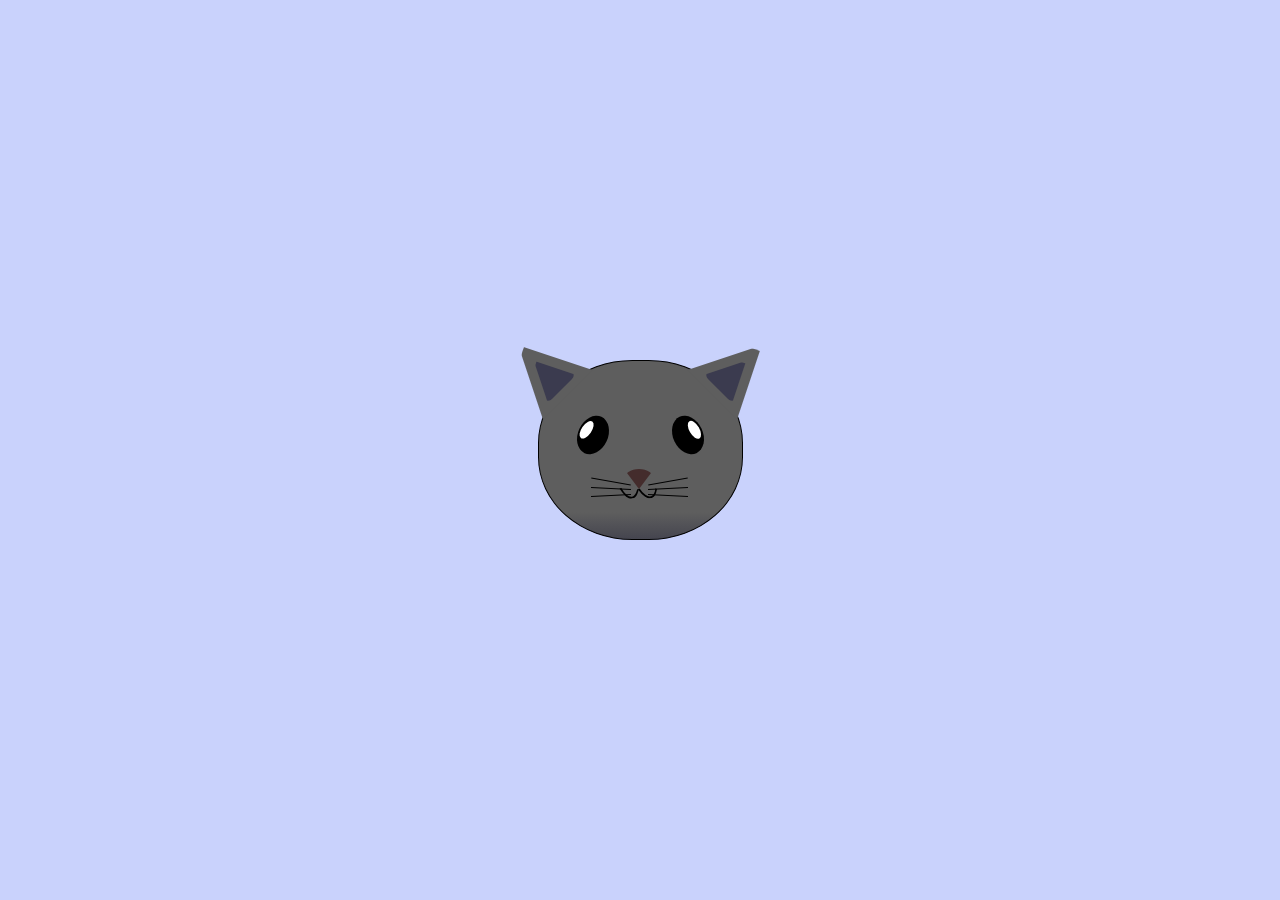
<file: cat-painting/index.html>
<!DOCTYPE html>
<html lang="en">
<head>
    <meta charset="UTF-8">
    <title>fCC Cat Painting</title>
    <link rel="stylesheet" href="styles.css">
</head>
<body>
    <main>
      <div class="cat-head">
        <div class="cat-ears">
          <div class="cat-left-ear">
            <div class="cat-left-inner-ear"></div>
          </div>
          <div class="cat-right-ear">
            <div class="cat-right-inner-ear"></div>
          </div>
        </div>

        <div class="cat-eyes">
          <div class="cat-left-eye">
            <div class="cat-left-inner-eye"></div>
          </div>
          <div class="cat-right-eye">
            <div class="cat-right-inner-eye"></div>
          </div>
        </div>
        
        <div class="cat-nose"></div>

        <div class="cat-mouth">
          <div class="cat-mouth-line-left"></div>
          <div class="cat-mouth-line-right"></div>
        </div>

        <div class="cat-whiskers">
          <div class="cat-whiskers-left">
            <div class="cat-whisker-left-top"></div>
            <div class="cat-whisker-left-middle"></div>
            <div class="cat-whisker-left-bottom"></div>
          </div>
          <div class="cat-whiskers-right">
            <div class="cat-whisker-right-top"></div>
            <div class="cat-whisker-right-middle"></div>
            <div class="cat-whisker-right-bottom"></div>
          </div>
        </div>

      </div>
    </main>
</body>
</html>
</file>
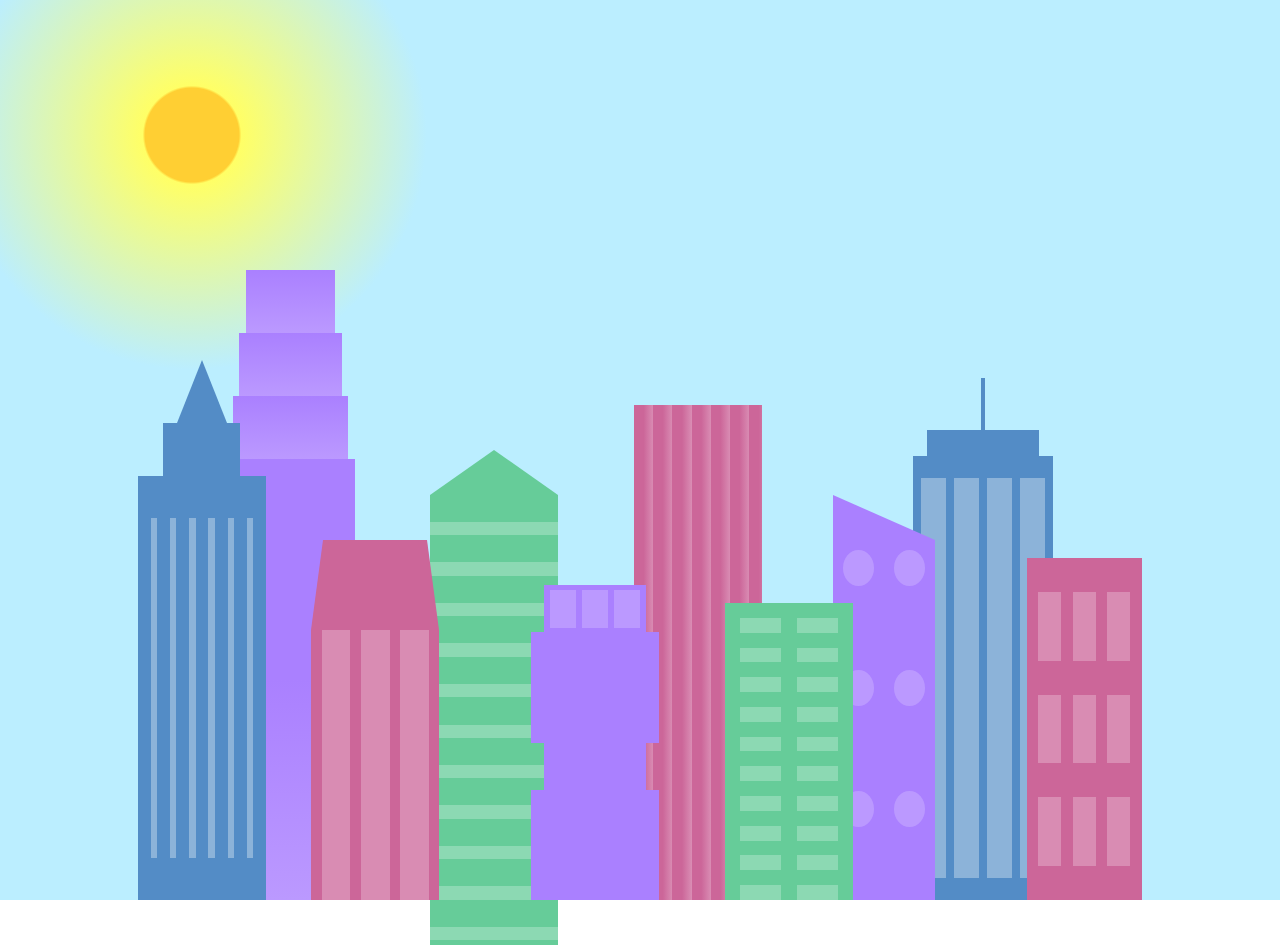
<file: city-skyline/index.html>
<!DOCTYPE html>
<html lang="en">    
  <head>
    <meta charset="UTF-8">
    <title>City Skyline</title>
    <link href="styles.css" rel="stylesheet" />   
  </head>

  <body>
    <div class="background-buildings sky">
      <div></div>
      <div></div>
      <div class="bb1 building-wrap">
        <div class="bb1a bb1-window"></div>
        <div class="bb1b bb1-window"></div>
        <div class="bb1c bb1-window"></div>
        <div class="bb1d"></div>
      </div>
      <div class="bb2">
        <div class="bb2a"></div>
        <div class="bb2b"></div>
      </div>
      <div class="bb3"></div>
      <div></div>
      <div class="bb4 building-wrap">
        <div class="bb4a"></div>
        <div class="bb4b"></div>
        <div class="bb4c window-wrap">
          <div class="bb4-window"></div>
          <div class="bb4-window"></div>
          <div class="bb4-window"></div>
          <div class="bb4-window"></div>
        </div>
      </div>
      <div></div>
      <div></div>
    </div>

    <div class="foreground-buildings">
      <div></div>
      <div></div>
      <div class="fb1 building-wrap">
        <div class="fb1a"></div>
        <div class="fb1b"></div>
        <div class="fb1c"></div>
      </div>
      <div class="fb2">
        <div class="fb2a"></div>
        <div class="fb2b window-wrap">
          <div class="fb2-window"></div>
          <div class="fb2-window"></div>
          <div class="fb2-window"></div>
        </div>
      </div>
      <div></div>
      <div class="fb3 building-wrap">
        <div class="fb3a window-wrap">
          <div class="fb3-window"></div>
          <div class="fb3-window"></div>
          <div class="fb3-window"></div>
        </div>
        <div class="fb3b"></div>
        <div class="fb3a"></div>
        <div class="fb3b"></div>
      </div>
      <div class="fb4">
        <div class="fb4a"></div>
        <div class="fb4b">
          <div class="fb4-window"></div>
          <div class="fb4-window"></div>
          <div class="fb4-window"></div>
          <div class="fb4-window"></div>
          <div class="fb4-window"></div>
          <div class="fb4-window"></div>
        </div>
      </div>
      <div class="fb5"></div>
      <div class="fb6"></div>
      <div></div>
      <div></div>
    </div>
  </body>
</html>
</file>
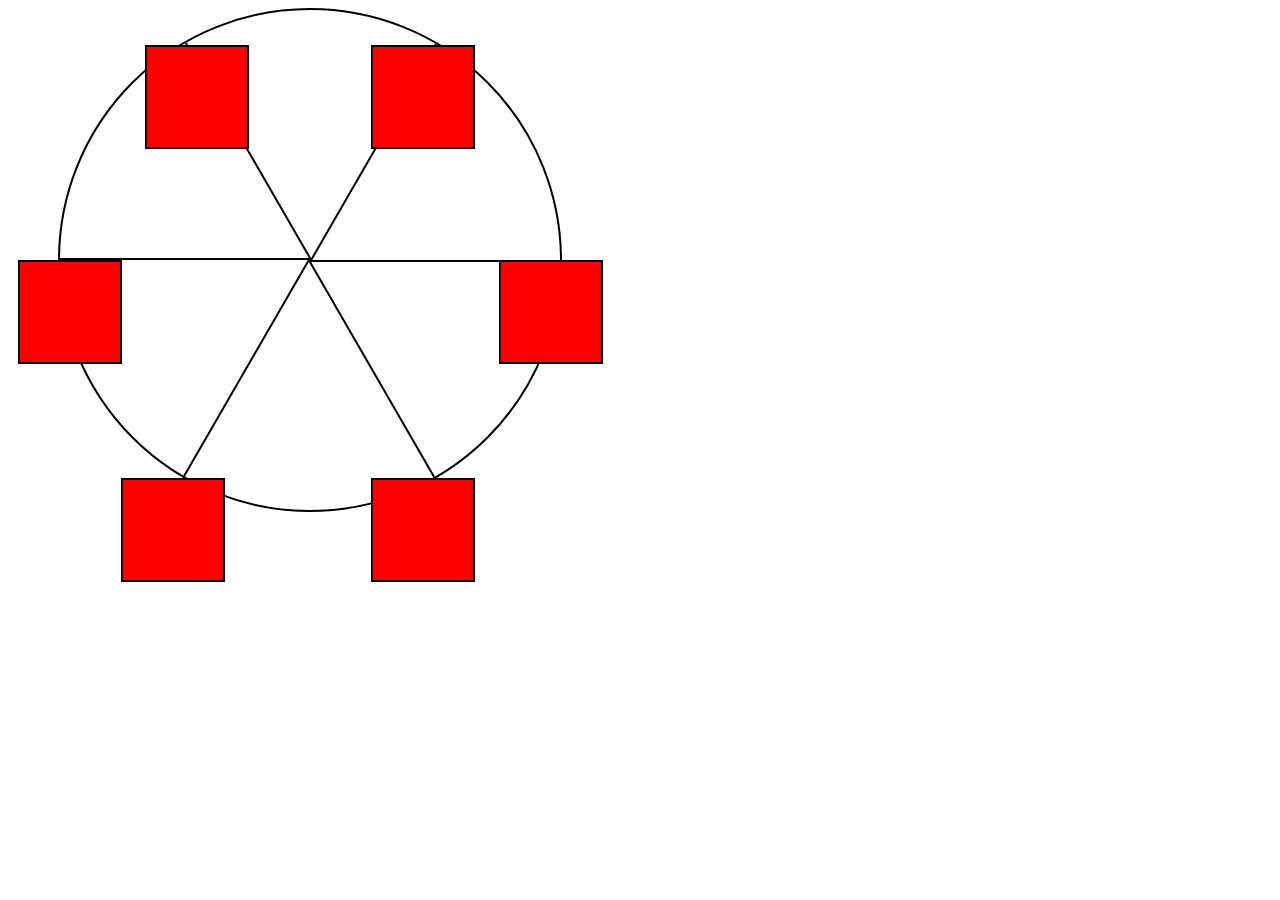
<file: moving-ferris-wheel/index.html>
<!DOCTYPE html>
<html lang="en">
  <head>
    <meta charset="UTF-8">
    <title>Ferris Wheel</title>
    <link rel="stylesheet" href="styles.css">
  </head>
  <body>
    <div class="wheel">
      <span class="line"></span>
      <span class="line"></span>
      <span class="line"></span>
      <span class="line"></span>
      <span class="line"></span>
      <span class="line"></span>

      <div class="cabin"></div>
      <div class="cabin"></div>
      <div class="cabin"></div>
      <div class="cabin"></div>
      <div class="cabin"></div>
      <div class="cabin"></div>
    </div>
  </body>
</html>
</file>
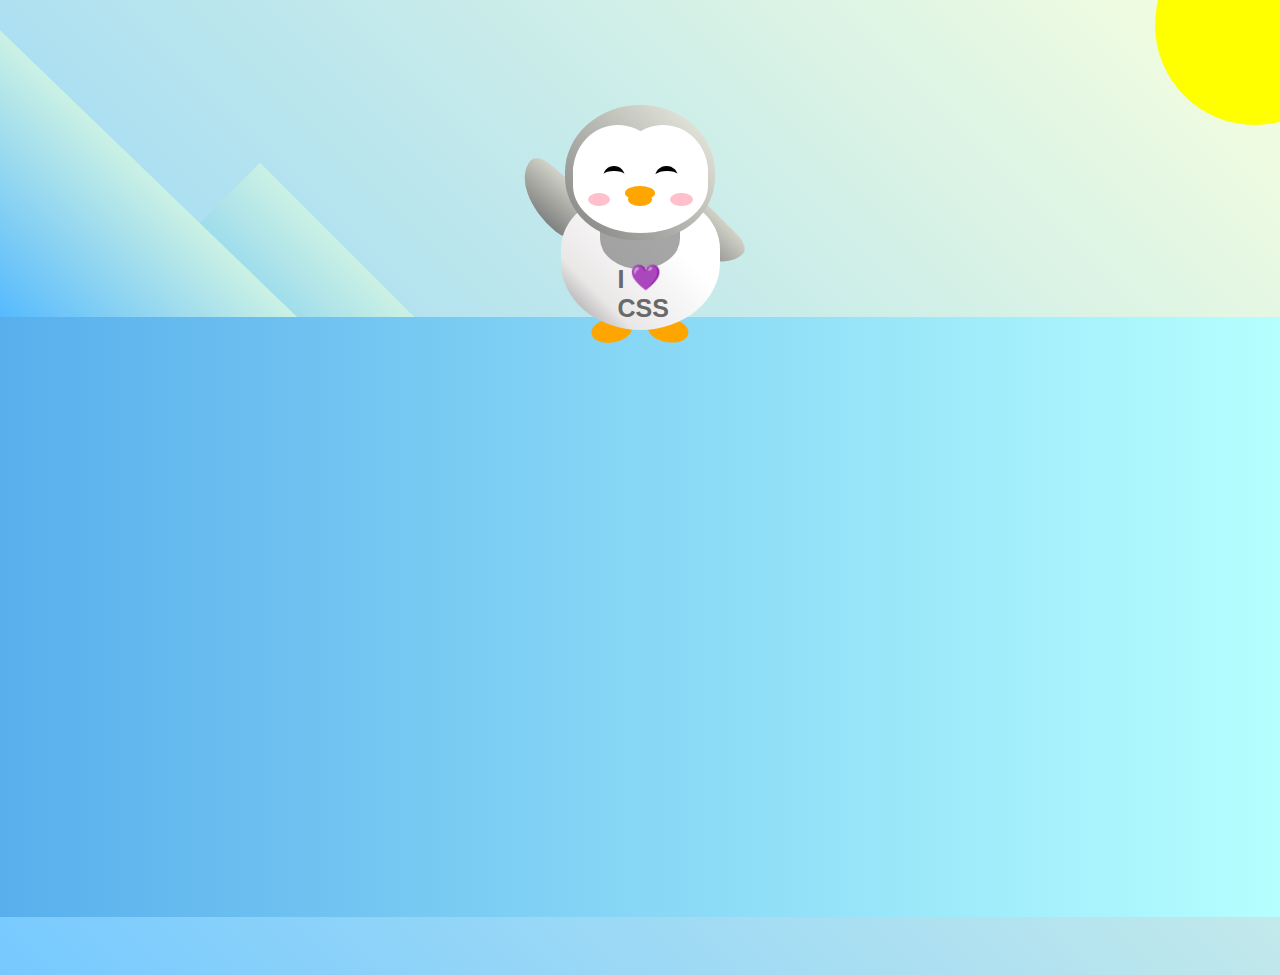
<file: penguin/index.html>
<!DOCTYPE html>
<html lang="en">
  <head>
    <meta charset="UTF-8" />
    <link rel="stylesheet" href="./styles.css" />
    <title>Penguin</title>
    <meta name="viewport" content="width=device-width, initial-scale=1.0" />
  </head>

  <body>
    <div class="left-mountain"></div>
    <div class="back-mountain"></div>
    <div class="sun"></div>
    <div class="penguin">
      <div class="penguin-head">
        <div class="face left"></div>
        <div class="face right"></div>
        <div class="chin"></div>
        <div class="eye left">
          <div class="eye-lid"></div>
        </div>
        <div class="eye right">
          <div class="eye-lid"></div>
        </div>
        <div class="blush left"></div>
        <div class="blush right"></div>
        <div class="beak top"></div>
        <div class="beak bottom"></div>
      </div>
      <div class="shirt">
        <div>💜</div>
        <p>I CSS</p>
      </div> 
      <div class="penguin-body">
        <div class="arm left"></div>
        <div class="arm right"></div>
        <div class="foot left"></div>
        <div class="foot right"></div>
      </div>
    </div>

    <div class="ground"></div>
  </body>
</html>
</file>
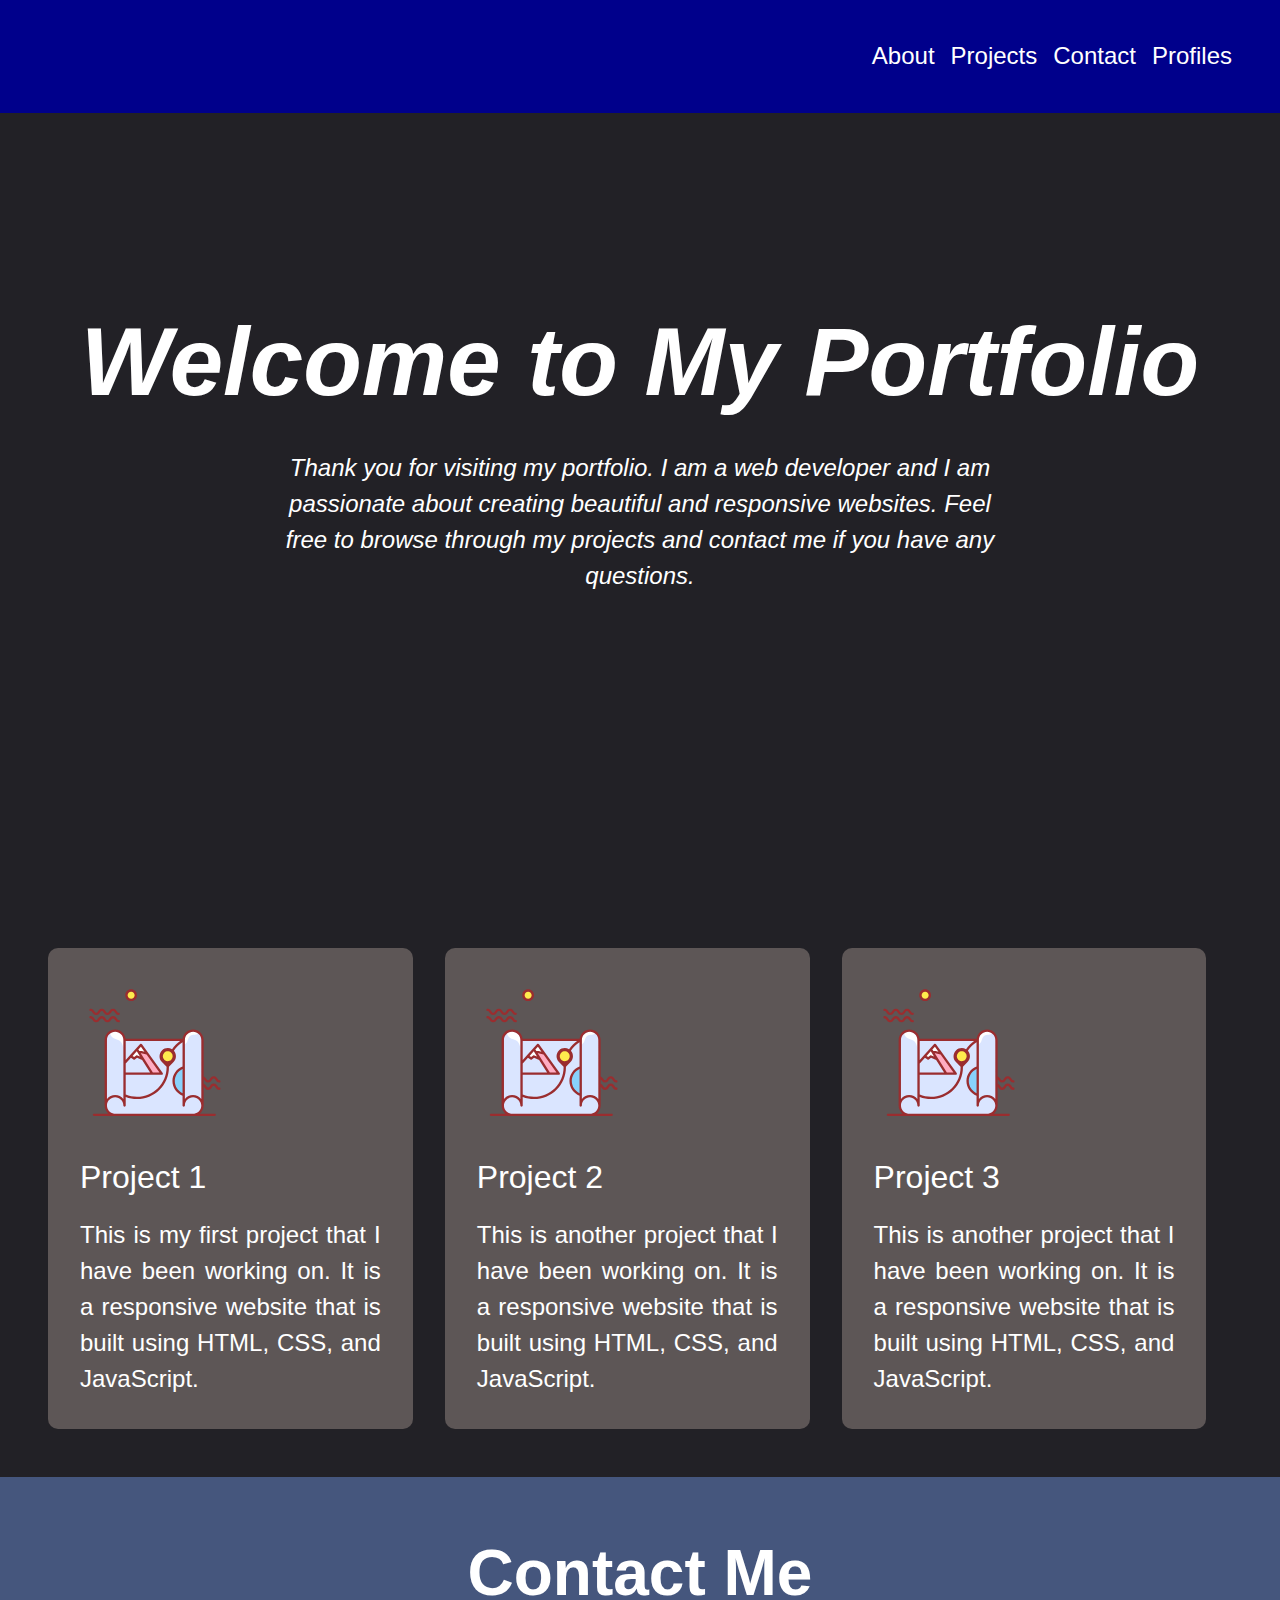
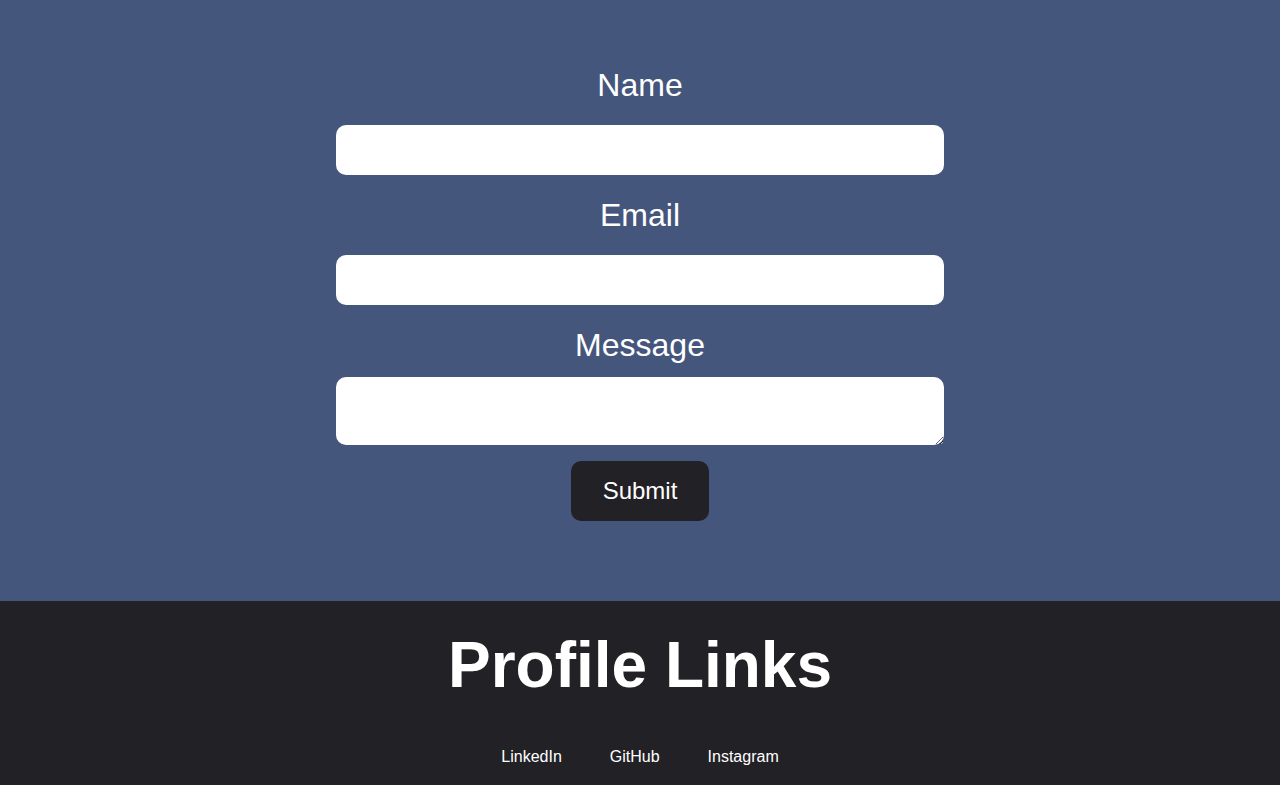
<file: portfolio/index.html>
<!DOCTYPE html>
<html lang="en">
<head>
    <meta charset="UTF-8">
    <meta name="viewport" content="width=device-width, initial-scale=1.0">
    <title>Portfolio</title>
    <link rel="stylesheet" href="styles.css">
</head>
<body>
    <main>
        <nav id="navbar">
            <a href="#welcome-section">About</a>
            <a href="#projects">Projects</a>
            <a href="#contact">Contact</a>
            <a href="#profiles">Profiles</a>
        </nav>

        <section id="welcome-section">
            <div>
                <h1>Welcome to My Portfolio</h1>
            <p>Thank you for visiting my portfolio. I am a web developer and I am passionate about creating beautiful and responsive websites. Feel free to browse through my projects and contact me if you have any questions.</p>
            </div>
        </section>

        <section id="projects">
            <div class="project-tile">
                <a href=""><img src="project.svg" alt="Project 1"></a>
                <h3>Project 1</h3>
                <p>This is my first project that I have been working on. It is a responsive website that is built using HTML, CSS, and JavaScript.</p>
            </div>

            <div class="project-tile">
                <a href=""><img src="project.svg" alt="Project 2"></a>
                <h3>Project 2</h3>
                <p>This is another project that I have been working on. It is a responsive website that is built using HTML, CSS, and JavaScript.</p>
            </div>

            <div class="project-tile">
                <a href=""><img src="project.svg" alt="Project 3"></a>
                <h3>Project 3</h3>
                <p>This is another project that I have been working on. It is a responsive website that is built using HTML, CSS, and JavaScript.</p>
            </div>
        </section>

        <section id="contact">
            <h2>Contact Me</h2>
            <form id="contact-form">
                <label for="name">Name</label>
                <input type="text" id="name" name="name" required>
                <label for="email">Email</label>
                <input type="email" id="email" name="email" required>
                <label for="message">Message</label>
                <textarea id="message" name="message" required></textarea>
                <button type="submit">Submit</button>
            </form>
        </section>

        <section id="profiles">
            <h2>Profile Links</h2>
            <div>
                <a href="https://www.linkedin.com/in/your-linkedin-profile" id="profile-link" target="_blank">LinkedIn</a>
                <a href="https://www.github.com/your-github-profile" id="profile-link" target="_blank">GitHub</a>
                <a href="https://www.instagram.com/your-instagram-profile" id="profile-link" target="_blank">Instagram</a>
            </div>
        </section>
    </main>
</body>
</html>
</file>
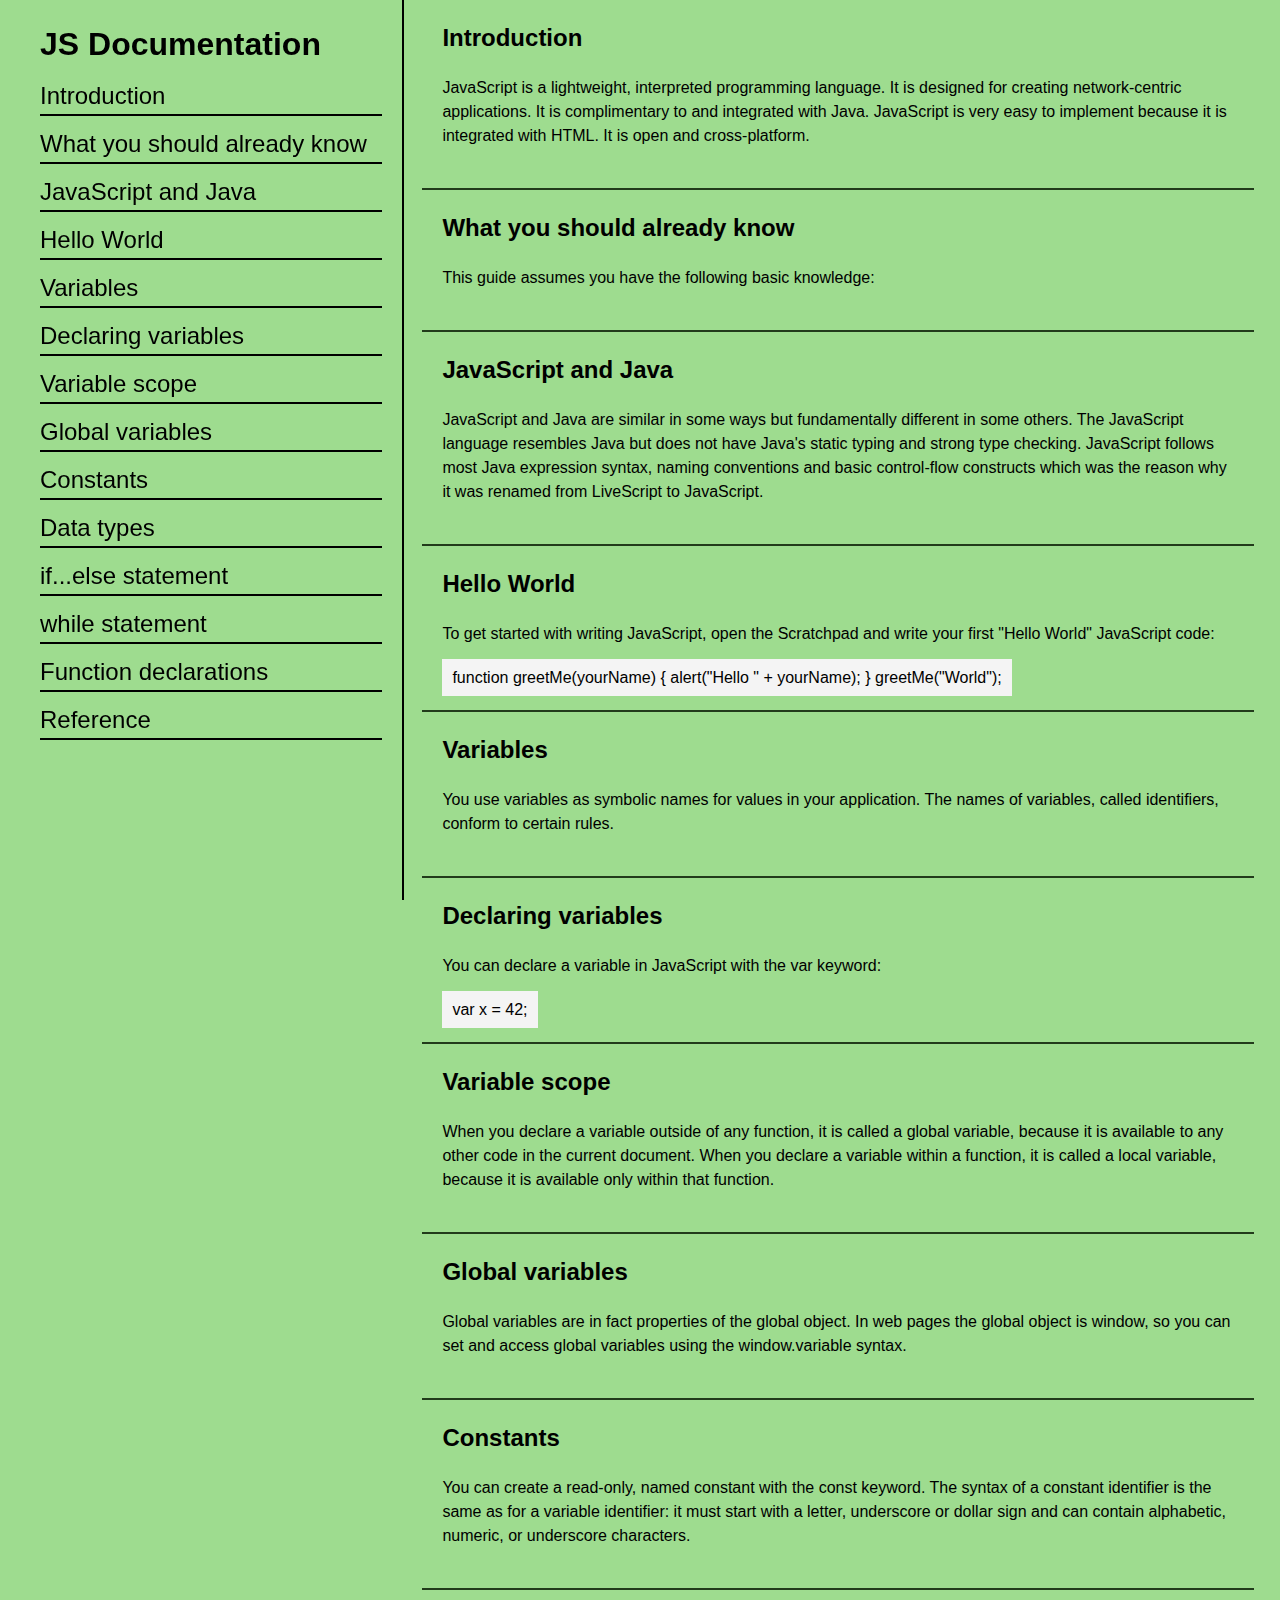
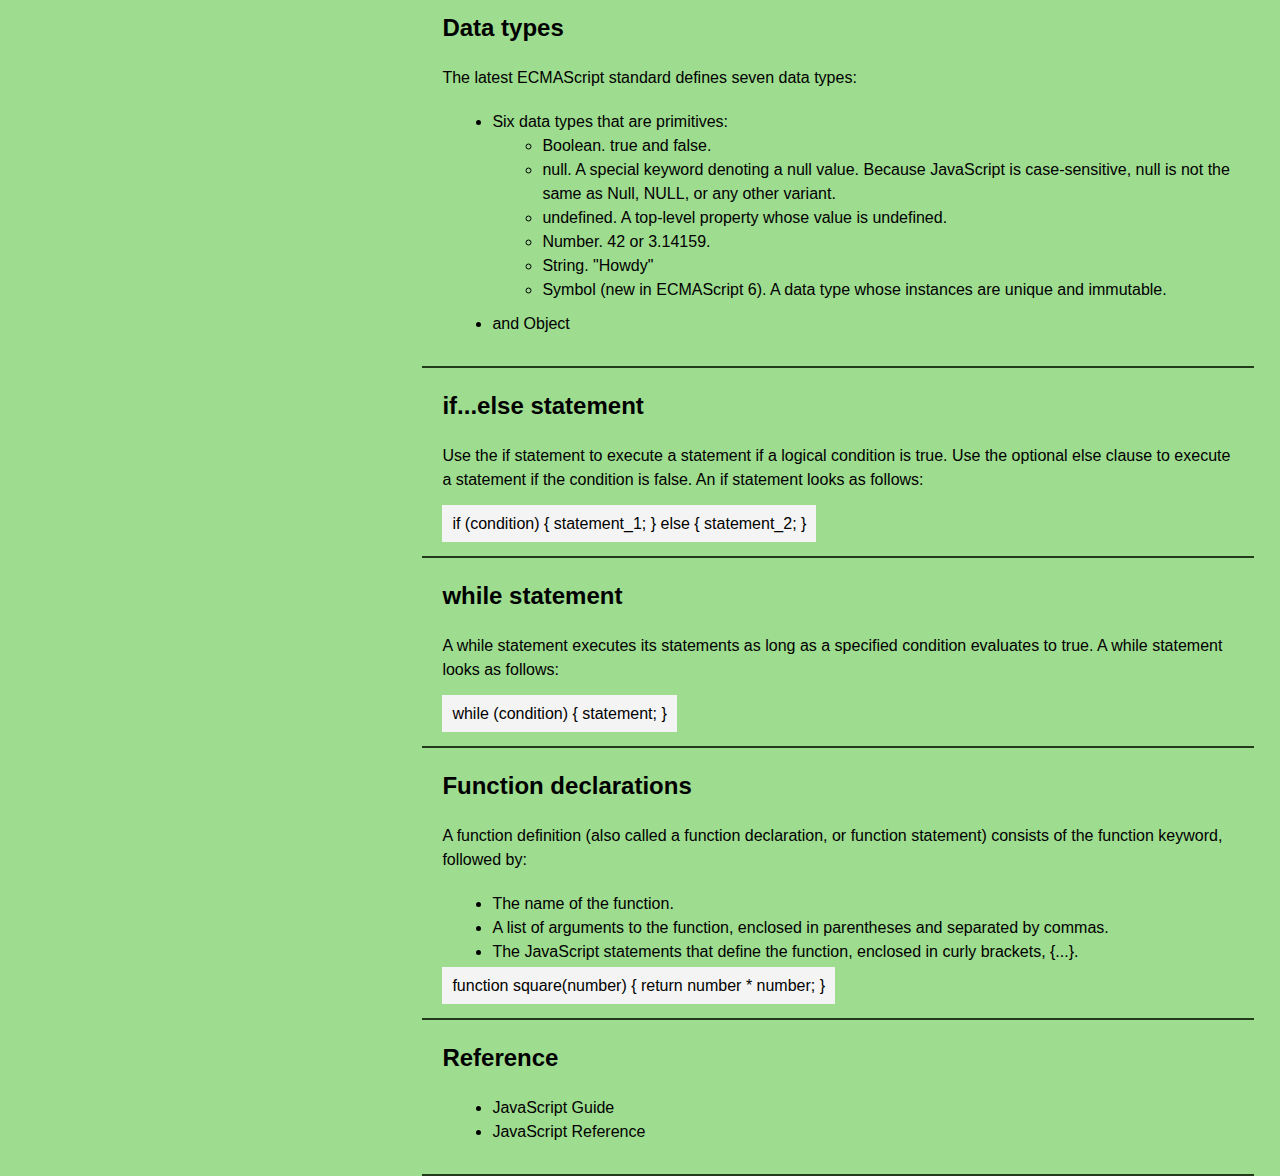
<file: technical-documentation/index.html>
<!DOCTYPE html>
<html lang="en">
<head>
    <meta charset="UTF-8">
    <meta name="viewport" content="width=device-width, initial-scale=1.0">
    <title>Technical Documentation</title>
    <link rel="stylesheet" href="styles.css">
</head>
<body>
    <main id="main-doc">
        <header id="title">JavaScript Documentation</header>
        <nav id="navbar">
            <h1>JS Documentation</h1>
           <header>
                <a class="nav-link" href="#Introduction">Introduction</a>
                <a class="nav-link" href="#What_you_should_already_know">What you should already know</a>
                <a class="nav-link" href="#Javascript_and_Java">JavaScript and Java</a>
                <a class="nav-link" href="#Hello_World">Hello World</a>
                <a class="nav-link" href="#Variables">Variables</a>
                <a class="nav-link" href="#Declaring_variables">Declaring variables</a>
                <a class="nav-link" href="#Variable_scope">Variable scope</a>
                <a class="nav-link" href="#Global_variables">Global variables</a>
                <a class="nav-link" href="#Constants">Constants</a>
                <a class="nav-link" href="#Data_types">Data types</a>
                <a class="nav-link" href="#if...else_statement">if...else statement</a>
                <a class="nav-link" href="#while_statement">while statement</a>
                <a class="nav-link" href="#Function_declarations">Function declarations</a>
                <a class="nav-link" href="#Reference">Reference</a>
           </header>
        </nav>


        <section class="main-section" id="Introduction">
            <header>Introduction</header>
            <p>JavaScript is a lightweight, interpreted programming language. It is designed for creating network-centric applications. It is complimentary to and integrated with Java. JavaScript is very easy to implement because it is integrated with HTML. It is open and cross-platform.</p>
        </section>

        <section class="main-section" id="What_you_should_already_know">
            <header>What you should already know</header>
            <p>This guide assumes you have the following basic knowledge:</p>
        </section>

        <section class="main-section" id="Javascript_and_Java">
            <header>JavaScript and Java</header>
            <p>JavaScript and Java are similar in some ways but fundamentally different in some others. The JavaScript language resembles Java but does not have Java's static typing and strong type checking. JavaScript follows most Java expression syntax, naming conventions and basic control-flow constructs which was the reason why it was renamed from LiveScript to JavaScript.</p>
        </section>

        <section class="main-section" id="Hello_World">
            <header>Hello World</header>
            <p>To get started with writing JavaScript, open the Scratchpad and write your first "Hello World" JavaScript code:</p>
            <code>function greetMe(yourName) { alert("Hello " + yourName); } greetMe("World");</code>
        </section>

        <section class="main-section" id="Variables">
            <header>Variables</header>
            <p>You use variables as symbolic names for values in your application. The names of variables, called identifiers, conform to certain rules.</p>
        </section>

        <section class="main-section" id="Declaring_variables">
            <header>Declaring variables</header>
            <p>You can declare a variable in JavaScript with the var keyword:</p>
            <code>var x = 42;</code>
        </section>

        <section class="main-section" id="Variable_scope">
            <header>Variable scope</header>
            <p>When you declare a variable outside of any function, it is called a global variable, because it is available to any other code in the current document. When you declare a variable within a function, it is called a local variable, because it is available only within that function.</p>
        </section>

        <section class="main-section" id="Global_variables">
            <header>Global variables</header>
            <p>Global variables are in fact properties of the global object. In web pages the global object is window, so you can set and access global variables using the window.variable syntax.</p>
        </section>

        <section class="main-section" id="Constants">
            <header>Constants</header>
            <p>You can create a read-only, named constant with the const keyword. The syntax of a constant identifier is the same as for a variable identifier: it must start with a letter, underscore or dollar sign and can contain alphabetic, numeric, or underscore characters.</p>
        </section>

        <section class="main-section" id="Data_types">
            <header>Data types</header>
            <p>The latest ECMAScript standard defines seven data types:</p>
            <ul>
                <li>Six data types that are primitives:</li>
                <ul>
                    <li>Boolean. true and false.</li>
                    <li>null. A special keyword denoting a null value. Because JavaScript is case-sensitive, null is not the same as Null, NULL, or any other variant.</li>
                    <li>undefined. A top-level property whose value is undefined.</li>
                    <li>Number. 42 or 3.14159.</li>
                    <li>String. "Howdy"</li>
                    <li>Symbol (new in ECMAScript 6). A data type whose instances are unique and immutable.</li>
                </ul>
                <li>and Object</li>
            </ul>
        </section>

        <section class="main-section" id="if...else_statement">
            <header>if...else statement</header>
            <p>Use the if statement to execute a statement if a logical condition is true. Use the optional else clause to execute a statement if the condition is false. An if statement looks as follows:</p>
            <code>if (condition) { statement_1; } else { statement_2; }</code>
        </section>

        <section class="main-section" id="while_statement">
            <header>while statement</header>
            <p>A while statement executes its statements as long as a specified condition evaluates to true. A while statement looks as follows:</p>
            <code>while (condition) { statement; }</code>
        </section>

        <section class="main-section" id="Function_declarations">
            <header>Function declarations</header>
            <p>A function definition (also called a function declaration, or function statement) consists of the function keyword, followed by:</p>
            <ul>
                <li>The name of the function.</li>
                <li>A list of arguments to the function, enclosed in parentheses and separated by commas.</li>
                <li>The JavaScript statements that define the function, enclosed in curly brackets, {...}.</li>
            </ul>
            <code>function square(number) { return number * number; }</code>
        </section>

        <section class="main-section" id="Reference">
            <header>Reference</header>
            <ul>
                <li>JavaScript Guide</li>
                <li>JavaScript Reference</li>
            </ul>
        </section>
    </main>
</body>
</html>
</file>
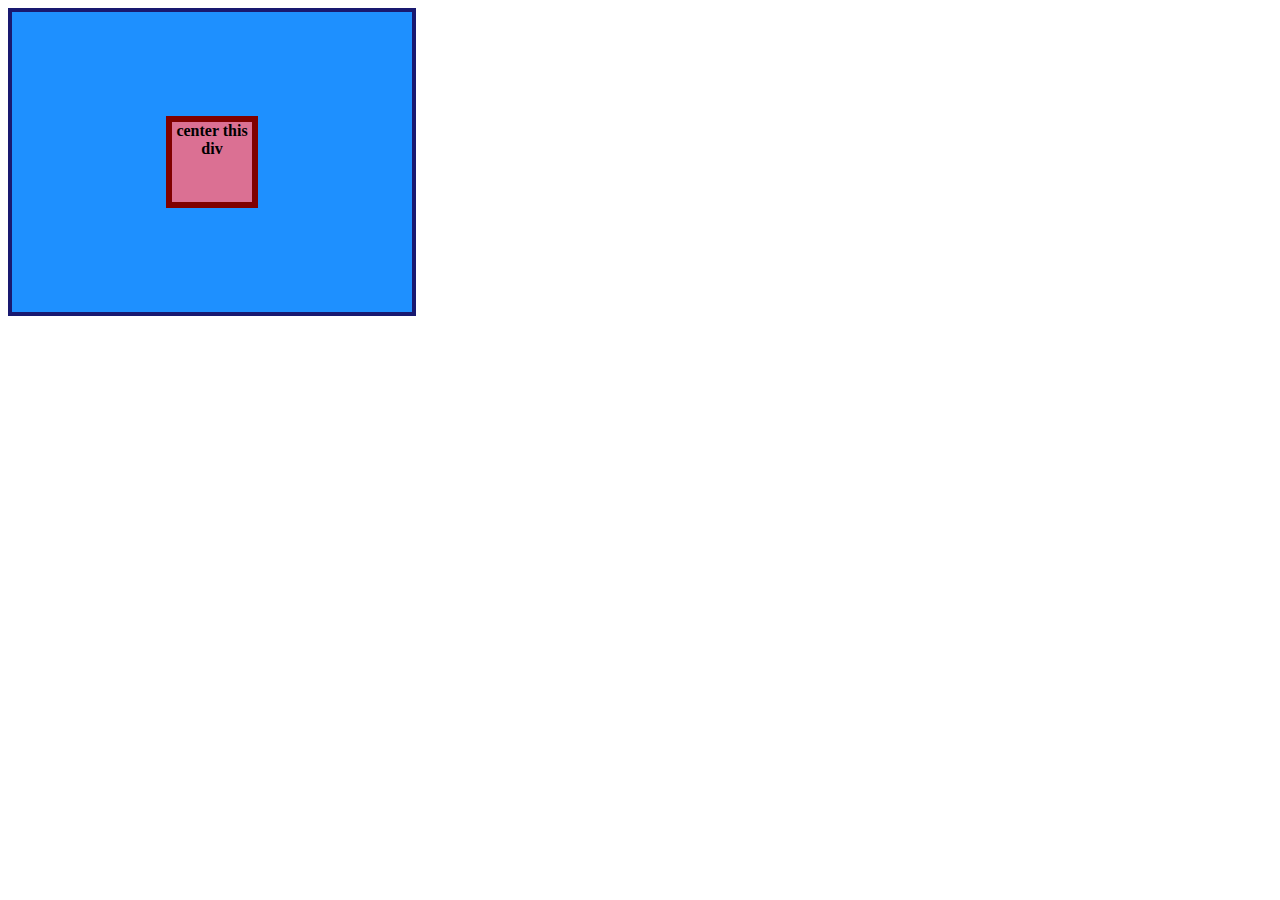
<file: flex/01-flex-center/index.html>
<!DOCTYPE html>
<html lang="en">
  <head>
    <meta charset="UTF-8">
    <meta http-equiv="X-UA-Compatible" content="IE=edge">
    <meta name="viewport" content="width=device-width, initial-scale=1.0">
    <title>CENTER THIS DIV</title>
    <link rel="stylesheet" href="style.css">
  </head>
  <body>
    <div class="container">
      <div class="box">center this div</div>
    </div>
  </body>
</html>
</file>
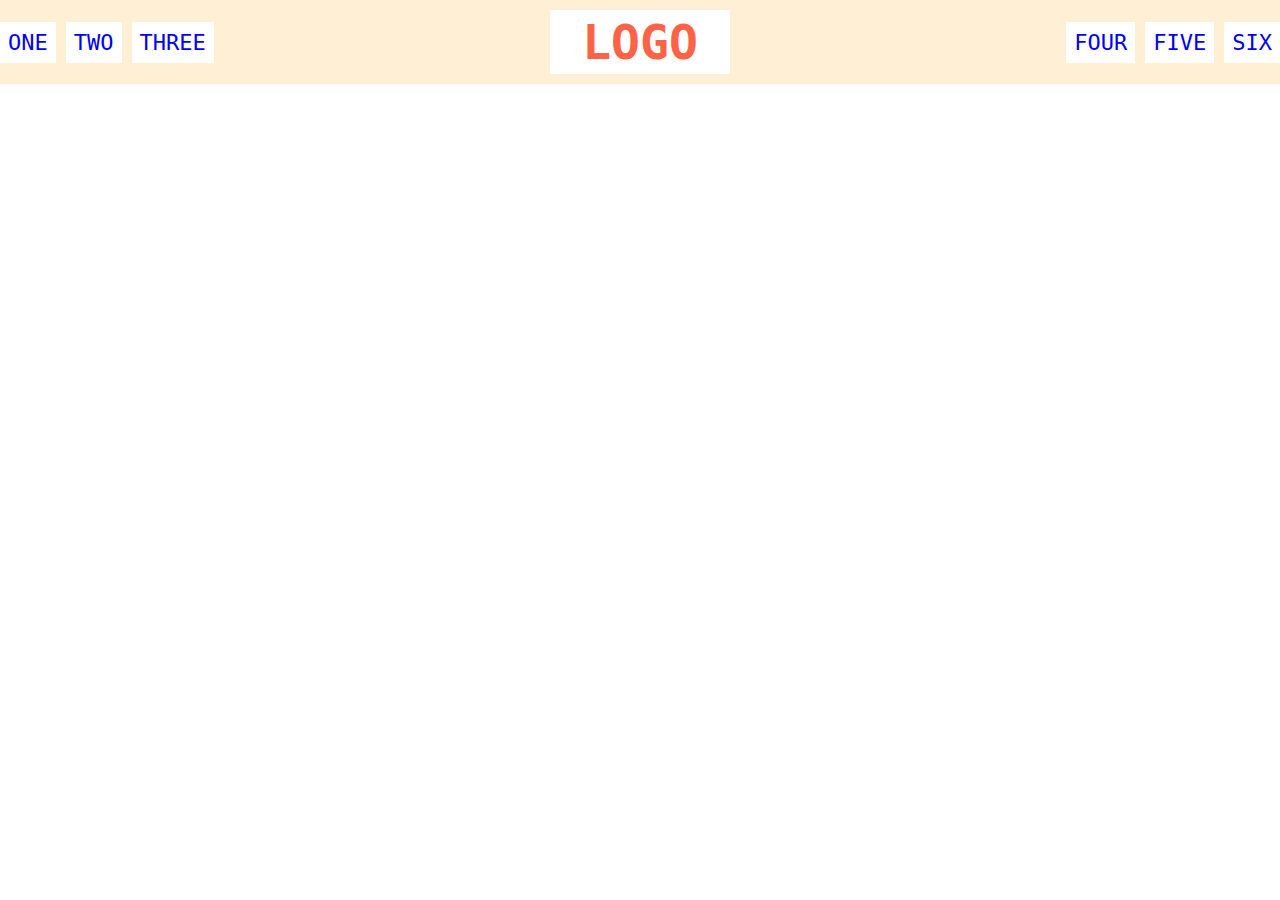
<file: flex/02-flex-header/index.html>
<!DOCTYPE html>
<html lang="en">
  <head>
    <meta charset="UTF-8">
    <meta http-equiv="X-UA-Compatible" content="IE=edge">
    <meta name="viewport" content="width=device-width, initial-scale=1.0">
    <title>Flex Header</title>
    <link rel="stylesheet" href="style.css">
  </head>
  <body>
    <div class="header">
      <div class="left-links">
        <ul>
          <li><a href="#">ONE</a></li>
          <li><a href="#">TWO</a></li>
          <li><a href="#">THREE</a></li>
        </ul>
      </div>
      <div class="logo">LOGO</div>
      <div class="right-links">
        <ul>
          <li><a href="#">FOUR</a></li>
          <li><a href="#">FIVE</a></li>
          <li><a href="#">SIX</a></li>
        </ul>
      </div>
    </div>
  </body>
</html>
</file>
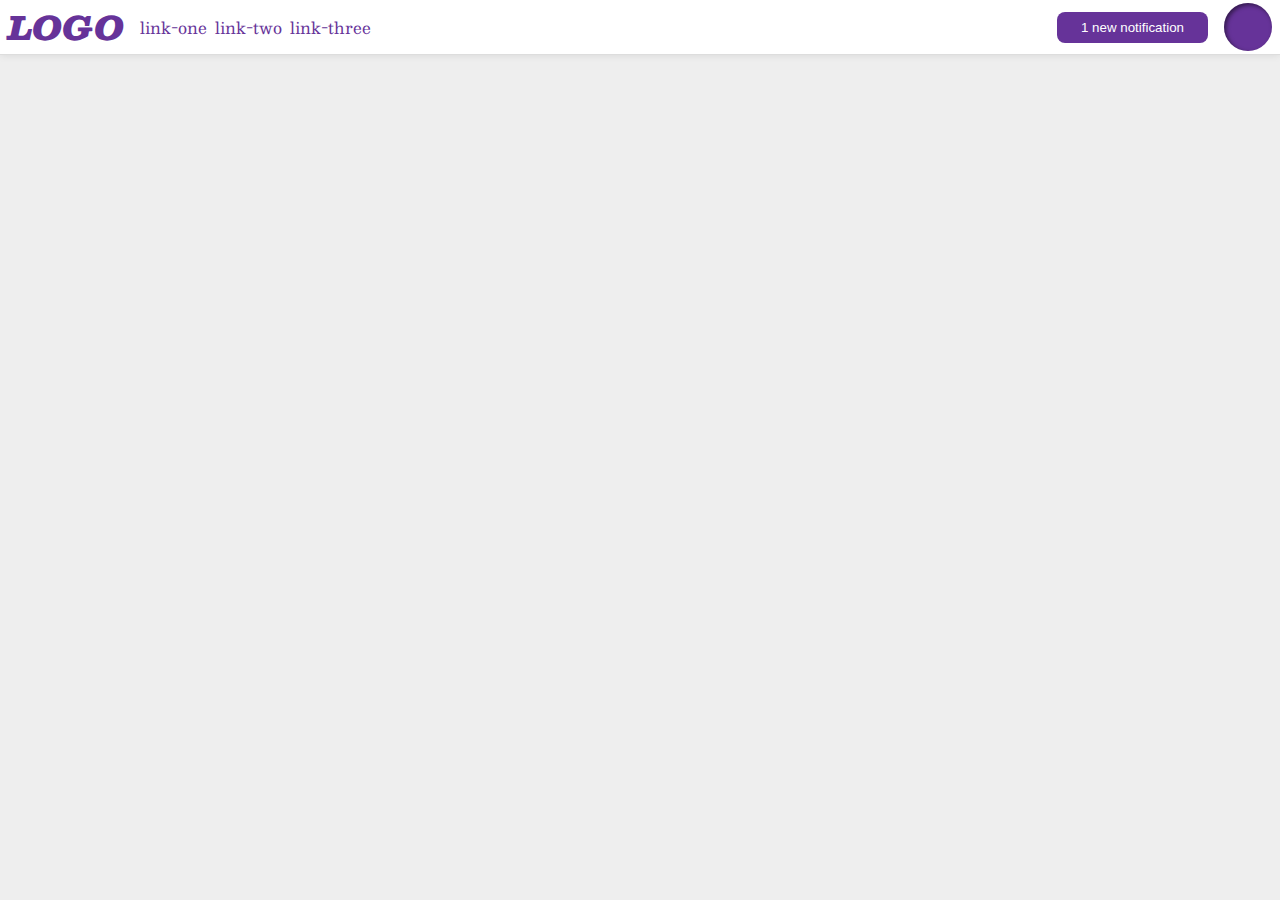
<file: flex/03-flex-header-02/index.html>
<!DOCTYPE html>
<html lang="en">
  <head>
    <meta charset="UTF-8">
    <meta http-equiv="X-UA-Compatible" content="IE=edge">
    <meta name="viewport" content="width=device-width, initial-scale=1.0">
    <title>Flex Header 2</title>
    <link rel="stylesheet" href="style.css">
  </head>
  <body>
    <div class="header">
      <div class="left">
      <div class="logo">
        LOGO
      </div>
      <ul class="links">
        <li><a href="google.com">link-one</a></li>
        <li><a href="google.com">link-two</a></li>
        <li><a href="google.com">link-three</a></li>
      </ul>
      </div>

     <div class="right">
      <button class="notifications">
        1 new notification
      </button>
      <div class="profile-image"></div>
    </div>
    </div>
  </body>
</html>
</file>
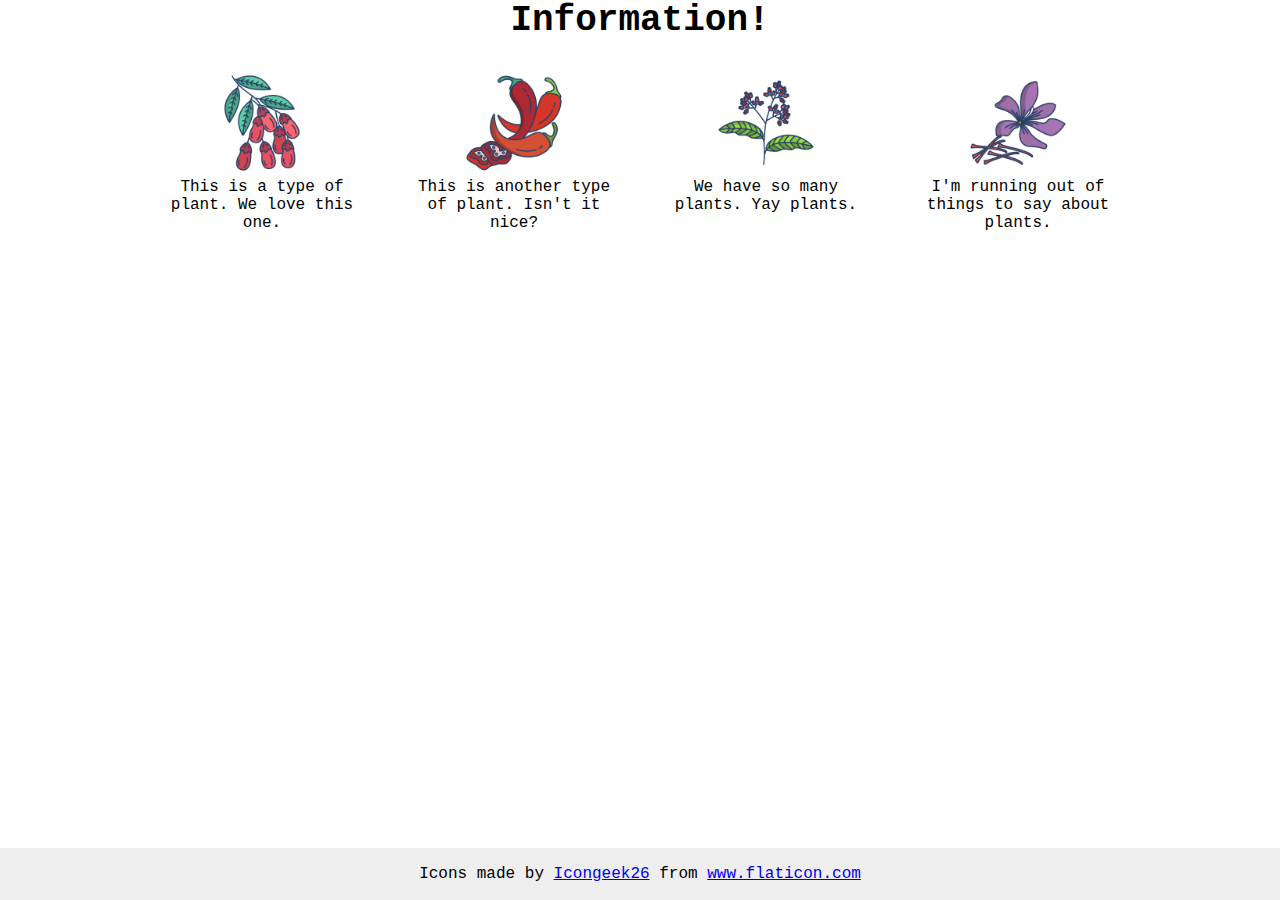
<file: flex/04-flex-information/index.html>
<!DOCTYPE html>
<html lang="en">
  <head>
    <meta charset="UTF-8">
    <meta http-equiv="X-UA-Compatible" content="IE=edge">
    <meta name="viewport" content="width=device-width, initial-scale=1.0">
    <title>Information</title>
    <link rel="stylesheet" href="style.css">
  </head>
  <body>
    
    <div class="title">Information!</div>
    <div class="container">
    <div class="box">
    <img src="./images/barberry.png" alt="barberry">
    <div class="text">This is a type of plant. We love this one.</div>
    </div>

    <div class="box">
    <img src="./images/chilli.png" alt="chili">
    <div class="text">This is another type of plant. Isn't it nice?</div>
    </div>

    <div class="box">
    <img src="./images/pepper.png" alt="pepper">
    <div class="text">We have so many plants. Yay plants.</div>
    </div>

    <div class="box">
    <img src="./images/saffron.png" alt="saffron">
    <div class="text">I'm running out of things to say about plants.</div>
    </div>
    </div>

    <!-- disregard this section, it's here to give attribution to the creator of these icons -->
    <div class="footer">
      <div>Icons made by <a href="https://www.flaticon.com/authors/icongeek26" title="Icongeek26">Icongeek26</a> from <a href="https://www.flaticon.com/" title="Flaticon">www.flaticon.com</a></div>
    </div>
  </body>
</html>
</file>
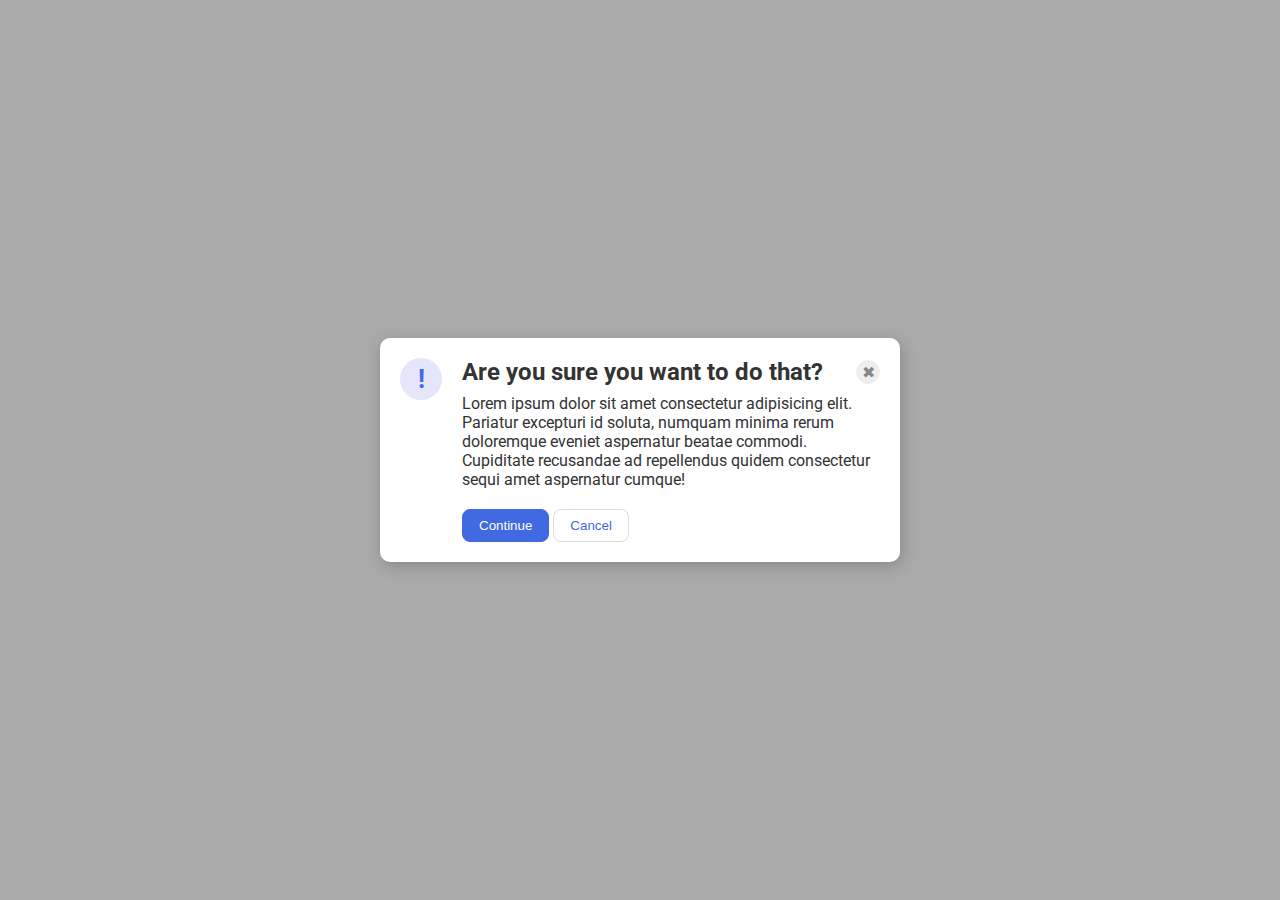
<file: flex/05-flex-modal/index.html>
<!DOCTYPE html>
<html lang="en">
  <head>
    <meta charset="UTF-8">
    <meta http-equiv="X-UA-Compatible" content="IE=edge">
    <meta name="viewport" content="width=device-width, initial-scale=1.0">
    <link rel="stylesheet" href="style.css">
    <title>Modal</title>
  </head>
  <body>
    <div class="modal">
      <div class="icon">!</div>
      <div class="box">
      <div class="header">Are you sure you want to do that?
      <button class="close-button">✖</button>
      </div>
      <div class="text">Lorem ipsum dolor sit amet consectetur adipisicing elit. Pariatur excepturi id soluta, numquam minima rerum doloremque eveniet aspernatur beatae commodi. Cupiditate recusandae ad repellendus quidem consectetur sequi amet aspernatur cumque!</div>
      <div class="but">
      <button class="continue">Continue</button>
      <button class="cancel">Cancel</button>
      </div>
      </div>
    </div>
  </body>
</html>
</file>
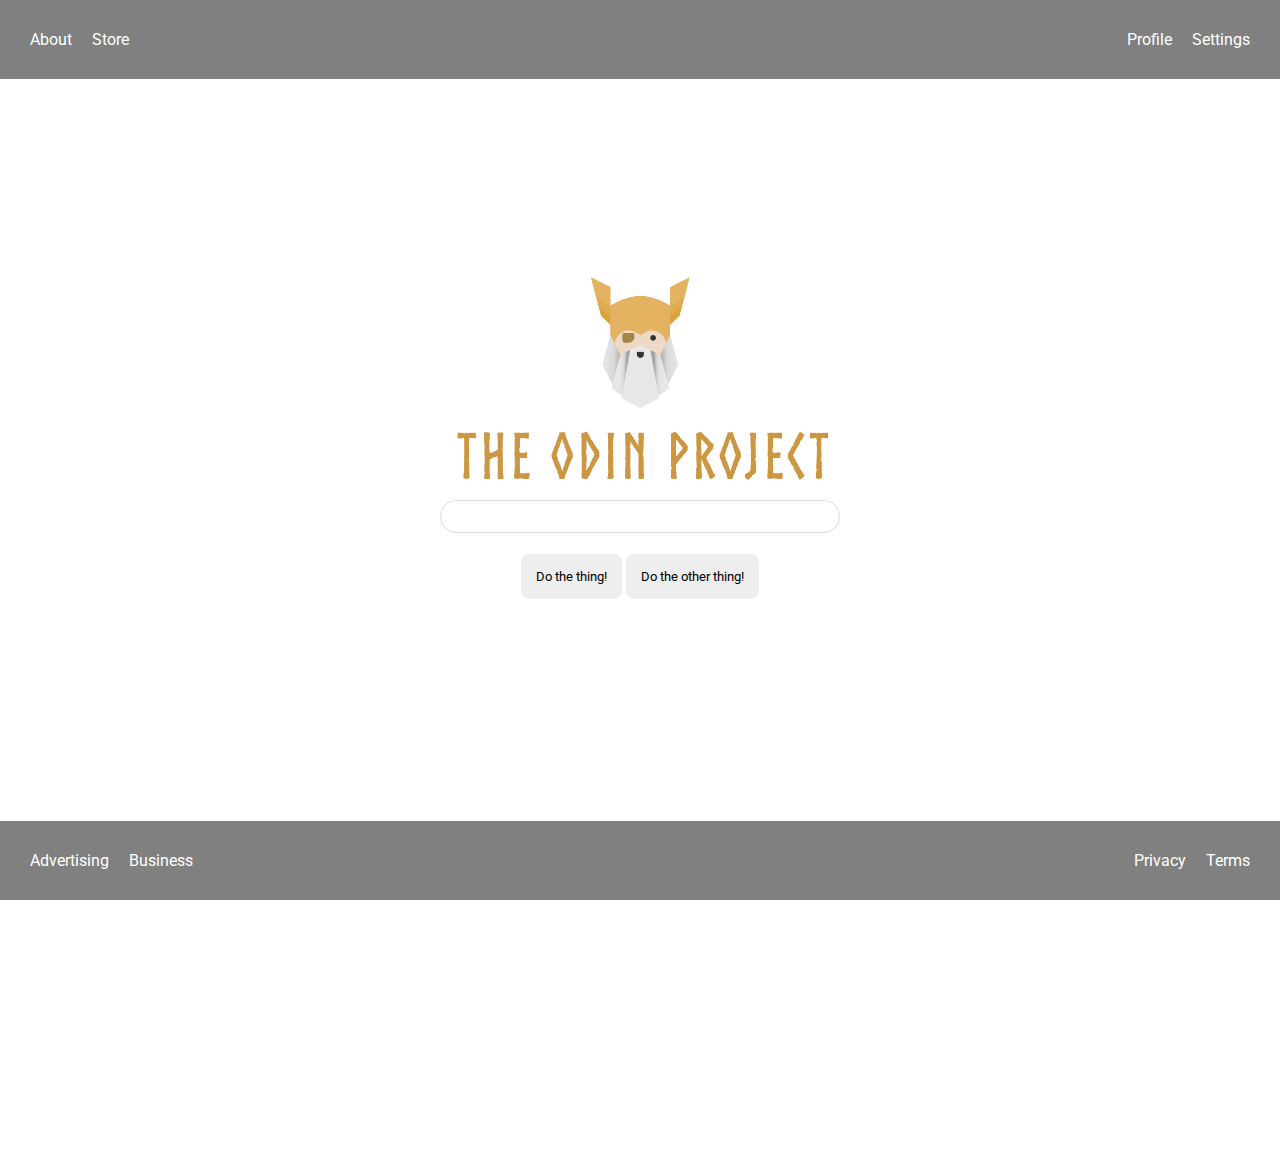
<file: flex/06-flex-layout/index.html>
<!DOCTYPE html>
<html lang="en">
  <head>
    <meta charset="UTF-8">
    <meta http-equiv="X-UA-Compatible" content="IE=edge">
    <meta name="viewport" content="width=device-width, initial-scale=1.0">
    <title>LAYOUT</title>
    <link rel="stylesheet" href="./style.css">
  </head>
  <body>
    <div class="header">
      <ul class="left-links">
        <li><a href="#">About</a></li>
        <li><a href="#">Store</a></li>
      </ul>
      <ul class="right-links">
        <li><a href="#">Profile</a></li>
        <li><a href="#">Settings</a></li>
      </ul>
    </div>
    <div class="content">
      <img src="./logo.png" alt="Project logo. Represents odin with the project name.">
      <div class="input">
        <input type="text">
      </div>
      <div class="buttons">
        <button>Do the thing!</button>
        <button>Do the other thing!</button>
      </div>
    </div>
    <div class="footer">
      <ul class="left-links">
        <li><a  href="#">Advertising</a></li>
        <li><a  href="#">Business</a></li>
      </ul>
      <ul class="right-links">
        <li><a href="#">Privacy</a></li>
        <li><a href="#">Terms</a></li>
      </ul>
    </div>
  </body>
</html>
</file>
<file: cat-painting/styles.css>
* {
    box-sizing: border-box;
  }
  
  body {
    background-color: #c9d2fc;
  }
  
  .cat-head {
    position: absolute;
    right: 0;
    left: 0;
    top: 0;
    bottom: 0;
    margin: auto;
    background: linear-gradient(#5e5e5e 85%, #45454f 100%);
    width: 205px;
    height: 180px;
    border: 1px solid #000;
    border-radius: 46%;
  }
  
  .cat-left-ear {
    position: absolute;
    top: -26px;
    left: -31px;
    z-index: 1;
    border-top-left-radius: 90px;
    border-top-right-radius: 10px;
    transform: rotate(-45deg);
    border-left: 35px solid transparent;
    border-right: 35px solid transparent;
    border-bottom: 70px solid #5e5e5e;
  }
  
  .cat-right-ear {
    position: absolute;
    top: -26px;
    left: 163px;
    z-index: 1;
    transform: rotate(45deg);
    border-top-left-radius: 90px;
    border-top-right-radius: 10px;
    border-left: 35px solid transparent;
    border-right: 35px solid transparent;
    border-bottom: 70px solid #5e5e5e;
  }
  
  .cat-left-inner-ear {
    position: absolute;
    top: 22px;
    left: -20px;
    border-top-left-radius: 90px;
    border-top-right-radius: 10px;
    border-bottom-right-radius: 40%;
    border-bottom-left-radius: 40%;
    border-left: 20px solid transparent;
    border-right: 20px solid transparent;
    border-bottom: 40px solid #3b3b4f;
  }
  
  .cat-right-inner-ear {
    position: absolute;
    top: 22px;
    left: -20px;
    border-top-left-radius: 90px;
    border-top-right-radius: 10px;
    border-bottom-right-radius: 40%;
    border-bottom-left-radius: 40%;
    border-left: 20px solid transparent;
    border-right: 20px solid transparent;
    border-bottom: 40px solid #3b3b4f;
  }
  
  .cat-left-eye {
    position: absolute;
    top: 54px;
    left: 39px;
    border-radius: 60%;
    transform: rotate(25deg);
    width: 30px;
    height: 40px;
    background-color: #000;
  }
  
  .cat-right-eye {
    position: absolute;
    top: 54px;
    left: 134px;
    border-radius: 60%;
    transform: rotate(-25deg);
    width: 30px;
    height: 40px;
    background-color: #000;
  }
  
  .cat-left-inner-eye {
    position: absolute;
    top: 8px;
    left: 2px;
    width: 10px;
    height: 20px;
    transform: rotate(10deg);
    background-color: #fff;
    border-radius: 60%;
  }
  
  .cat-right-inner-eye {
    position: absolute;
    top: 8px;
    left: 18px;
    transform: rotate(-5deg);
    width: 10px;
    height: 20px;
    background-color: #fff;
    border-radius: 60%;
  }
  
  .cat-nose {
    position: absolute;
    top: 108px;
    left: 85px;
    border-top-left-radius: 50%;
    border-bottom-right-radius: 50%;
    border-bottom-left-radius: 50%;
    transform: rotate(180deg);
    border-left: 15px solid transparent;
    border-right: 15px solid transparent;
    border-bottom: 20px solid #442c2c;
  }
  
  .cat-mouth div {
    width: 30px;
    height: 50px;
    border: 2px solid #000;
    border-radius: 190%/190px 150px 0 0;
    border-color: black transparent transparent transparent;
  }
  
  .cat-mouth-line-left {
    position: absolute;
    top: 88px;
    left: 74px;
    transform: rotate(170deg);
  }
  
  .cat-mouth-line-right {
    position: absolute;
    top: 88px;
    left: 91px;
    transform: rotate(165deg);
  }
  
  .cat-whiskers-left div {
    width: 40px;
    height: 1px;
    background-color: #000;
  }
  
  .cat-whiskers-right div {
    width: 40px;
    height: 1px;
    background-color: #000;
  }
  
  .cat-whisker-left-top {
    position: absolute;
    top: 120px;
    left: 52px;
    transform: rotate(10deg);
  }
  
  .cat-whisker-left-middle {
    position: absolute;
    top: 127px;
    left: 52px;
    transform: rotate(3deg);
  }
  
  .cat-whisker-left-bottom {
    position: absolute;
    top: 134px;
    left: 52px;
    transform: rotate(-3deg);
  }
  
  .cat-whisker-right-top {
    position: absolute;
    top: 120px;
    left: 109px;
    transform: rotate(-10deg);
  }
  
  .cat-whisker-right-middle {
    position: absolute;
    top: 127px;
    left: 109px;
    transform: rotate(-3deg);
  }
  
  .cat-whisker-right-bottom {
    position: absolute;
    top: 134px;
    left: 109px;
    transform: rotate(3deg);
    }
</file>
<file: city-skyline/styles.css>
:root {
    --building-color1: #aa80ff;
    --building-color2: #66cc99;
    --building-color3: #cc6699;
    --building-color4: #538cc6;
    --window-color1: #bb99ff;
    --window-color2: #8cd9b3;
    --window-color3: #d98cb3;
    --window-color4: #8cb3d9;
  }
  
  * {
    box-sizing: border-box;
  }
  
  body {
    height: 100vh;
    margin: 0;
    overflow: hidden;
  }
  
  .background-buildings, .foreground-buildings {
    width: 100%;
    height: 100%;
    display: flex;
    align-items: flex-end;
    justify-content: space-evenly;
    position: absolute;
    top: 0;
  }
  
  .building-wrap {
    display: flex;
    flex-direction: column;
    align-items: center;
  }
  
  .window-wrap {
    display: flex;
    align-items: center;
    justify-content: space-evenly;
  }
  
  .sky {
    background: radial-gradient(
        closest-corner circle at 15% 15%,
        #ffcf33,
        #ffcf33 20%,
        #ffff66 21%,
        #bbeeff 100%
      );
  }
  
  /* BACKGROUND BUILDINGS - "bb" stands for "background building" */
  .bb1 {
    width: 10%;
    height: 70%;
  }
  
  .bb1a {
    width: 70%;
  }
    
  .bb1b {
    width: 80%;
  }
    
  .bb1c {
    width: 90%;
  }
  
  .bb1d {
    width: 100%;
    height: 70%;
    background: linear-gradient(
        var(--building-color1) 50%,
        var(--window-color1)
      );
  }
  
  .bb1-window {
    height: 10%;
    background: linear-gradient(
        var(--building-color1),
        var(--window-color1)
      );
  }
  
  .bb2 {
    width: 10%;
    height: 50%;
  }
  
  .bb2a {
    border-bottom: 5vh solid var(--building-color2);
    border-left: 5vw solid transparent;
    border-right: 5vw solid transparent;
  }
  
  .bb2b {
    width: 100%;
    height: 100%;
    background: repeating-linear-gradient(
        var(--building-color2),
        var(--building-color2) 6%,
        var(--window-color2) 6%,
        var(--window-color2) 9%
      );
  }
  
  .bb3 {
    width: 10%;
    height: 55%;
    background: repeating-linear-gradient(
        90deg,
        var(--building-color3),
        var(--building-color3),
        var(--window-color3) 15%
      );
  }
  
  .bb4 {
    width: 11%;
    height: 58%;
  }
  
  .bb4a {
    width: 3%;
    height: 10%;
    background-color: var(--building-color4);
  }
  
  .bb4b {
    width: 80%;
    height: 5%;
    background-color: var(--building-color4);
  }
    
  .bb4c {
    width: 100%;
    height: 85%;
    background-color: var(--building-color4);
  }
  
  .bb4-window {
    width: 18%;
    height: 90%;
    background-color: var(--window-color4);
  }
  
  /* FOREGROUND BUILDINGS - "fb" stands for "foreground building" */
  .fb1 {
    width: 10%;
    height: 60%;
  }
  
  .fb1a {
    border-bottom: 7vh solid var(--building-color4);
    border-left: 2vw solid transparent;
    border-right: 2vw solid transparent;
  }
  
  .fb1b {
    width: 60%;
    height: 10%;
    background-color: var(--building-color4);
  }
    
  .fb1c {
    width: 100%;
    height: 80%;
    background: repeating-linear-gradient(
        90deg,
        var(--building-color4),
        var(--building-color4) 10%,
        transparent 10%,
        transparent 15%
      ),
      repeating-linear-gradient(
        var(--building-color4),
        var(--building-color4) 10%,
        var(--window-color4) 10%,
        var(--window-color4) 90%
      );
  }
  
  .fb2 {
    width: 10%;
    height: 40%;
  }
  
  .fb2a {
    width: 100%;
    border-bottom: 10vh solid var(--building-color3);
    border-left: 1vw solid transparent;
    border-right: 1vw solid transparent;
  }
  
  .fb2b {
    width: 100%;
    height: 75%;
    background-color: var(--building-color3);
  }
  
  .fb2-window {
    width: 22%;
    height: 100%;
    background-color: var(--window-color3);
  }
  
  .fb3 {
    width: 10%;
    height: 35%;
  }
    
  .fb3a {
    width: 80%;
    height: 15%;
    background-color: var(--building-color1);
  }
    
  .fb3b {
    width: 100%;
    height: 35%;
    background-color: var(--building-color1);
  }
  
  .fb3-window {
    width: 25%;
    height: 80%;
    background-color: var(--window-color1);
  }
  
  .fb4 {
    width: 8%;
    height: 45%;
    position: relative;
    left: 10%;
  }
  
  .fb4a {
    border-top: 5vh solid transparent;
    border-left: 8vw solid var(--building-color1);
  }
  
  .fb4b {
    width: 100%;
    height: 89%;
    background-color: var(--building-color1);
    display: flex;
    flex-wrap: wrap;
  }
  
  .fb4-window {
    width: 30%;
    height: 10%;
    border-radius: 50%;
    background-color: var(--window-color1);
    margin: 10%;
  }
  
  .fb5 {
    width: 10%;
    height: 33%;
    position: relative;
    right: 10%;
    background: repeating-linear-gradient(
        var(--building-color2),
        var(--building-color2) 5%,
        transparent 5%,
        transparent 10%
    ),

      repeating-linear-gradient(
        90deg,
        var(--building-color2),
        var(--building-color2) 12%,
        var(--window-color2) 12%,
        var(--window-color2) 44%
    );
}
  
  .fb6 {
    width: 9%;
    height: 38%;
    background: repeating-linear-gradient(
        90deg,
        var(--building-color3),
        var(--building-color3) 10%,
        transparent 10%,
        transparent 30%
      ),
      repeating-linear-gradient(
        var(--building-color3),
        var(--building-color3) 10%,
        var(--window-color3) 10%,
        var(--window-color3) 30%
    );
}
  
  @media (max-width: 1000px) {
    :root {
        --building-color1: #000;
        --building-color2: #000;
        --building-color3: #000;
        --building-color4: #000;
        --window-color1: #777;
        --window-color2: #777;
        --window-color3: #777;
        --window-color4: #777;
      }

      .sky {
        background: radial-gradient(
            closest-corner circle at 15% 15%,
            #ccc,
            #ccc 20%,
            #445 21%,
            #223 100%
        );
    }
}
</file>
<file: moving-ferris-wheel/styles.css>
.wheel {
    border: 2px solid black;
    border-radius: 50%;
    margin-left: 50px;
    position: absolute;
    height: 55vw;
    width: 55vw;
    max-width: 500px;
    max-height: 500px;
    animation-name: wheel;
    animation-duration: 10s;
    animation-iteration-count: infinite;
    animation-timing-function: linear;
  }
  
  .line {
    background-color: black;
    width: 50%;
    height: 2px;
    position: absolute;
    top: 50%;
    left: 50%;
    transform-origin: 0% 0%;
  }
  
  .line:nth-of-type(2) {
    transform: rotate(60deg);
  }
  .line:nth-of-type(3) {
    transform: rotate(120deg);
  }
  .line:nth-of-type(4) {
    transform: rotate(180deg);
  }
  .line:nth-of-type(5) {
    transform: rotate(240deg);
  }
  .line:nth-of-type(6) {
    transform: rotate(300deg);
  }
  
  .cabin {
    background-color: red;
    width: 20%;
    height: 20%;
    position: absolute;
    border: 2px solid;
    transform-origin: 50% 0%;
    animation: cabins 10s ease-in-out infinite;
  }
  
  .cabin:nth-of-type(1) {
    right: -8.5%;
    top: 50%;
  }
  .cabin:nth-of-type(2) {
    right: 17%;
    top: 93.5%;
  }
  .cabin:nth-of-type(3) {
    right: 67%;
    top: 93.5%;
  }
  .cabin:nth-of-type(4) {
    left: -8.5%;
    top: 50%;
  }
  .cabin:nth-of-type(5) {
    left: 17%;
    top: 7%;
  }
  .cabin:nth-of-type(6) {
    right: 17%;
    top: 7%;
  }
  
  @keyframes wheel {
     0% {
       transform: rotate(0deg);
     }
     100% {
       transform: rotate(360deg);
     }
  }
  
  @keyframes cabins {
    0% {
      transform: rotate(0deg);
    }
    25% {
      background-color: yellow;
    }
    50% {
      background-color: purple;
    }
  
    75% {
      background-color: yellow;
    }
  
    100% {
      transform: rotate(-360deg);
    }
  }
</file>
<file: penguin/styles.css>
:root {
    --penguin-face: white;
    --penguin-picorna: orange;
    --penguin-skin: gray;
  }
  
  body {
    background: linear-gradient(45deg, rgb(118, 201, 255), rgb(247, 255, 222));
    margin: 0;
    padding: 0;
    width: 100%;
    height: 100vh;
    overflow: hidden;
  }
  
  .left-mountain {
    width: 300px;
    height: 300px;
    background: linear-gradient(rgb(203, 241, 228), rgb(80, 183, 255));
    position: absolute;
    transform: skew(0deg, 44deg);
    z-index: 2;
    margin-top: 100px;
  }
  
  .back-mountain {
    width: 300px;
    height: 300px;
    background: linear-gradient(rgb(203, 241, 228), rgb(47, 170, 255));
    position: absolute;
    z-index: 1;
    transform: rotate(45deg);
    left: 110px;
    top: 225px;
  }
  
  .sun {
    width: 200px;
    height: 200px;
    background-color: yellow;
    position: absolute;
    border-radius: 50%;
    top: -75px;
    right: -75px;
  }
  
  .penguin {
    width: 300px;
    height: 300px;
    margin: auto;
    margin-top: 75px;
    z-index: 4;
    position: relative;
    transition: transform 1s ease-in-out 0ms;
  }
  
  .penguin * {
    position: absolute;
  }
  
  .penguin:active {
    transform: scale(1.5);
    cursor: not-allowed;
  }
  
  .penguin-head {
    width: 50%;
    height: 45%;
    background: linear-gradient(
      45deg,
      var(--penguin-skin),
      rgb(239, 240, 228)
    );
    border-radius: 70% 70% 65% 65%;
    top: 10%;
    left: 25%;
    z-index: 1;
  }
  
  .face {
    width: 60%;
    height: 70%;
    background-color: var(--penguin-face);
    border-radius: 70% 70% 60% 60%;
    top: 15%;
  }
  
  .face.left {
    left: 5%;
  }
  
  .face.right {
    right: 5%;
  }
  
  .chin {
    width: 90%;
    height: 70%;
    background-color: var(--penguin-face);
    top: 25%;
    left: 5%;
    border-radius: 70% 70% 100% 100%;
  }
  
  .eye {
    width: 15%;
    height: 17%;
    background-color: black;
    top: 45%;
    border-radius: 50%;
  }
  
  .eye.left {
    left: 25%;
  }
  
  .eye.right {
    right: 25%;
  }
  
  .eye-lid {
    width: 150%;
    height: 100%;
    background-color: var(--penguin-face);
    top: 25%;
    left: -23%;
    border-radius: 50%;
  }
  
  .blush {
    width: 15%;
    height: 10%;
    background-color: pink;
    top: 65%;
    border-radius: 50%;
  }
  
  .blush.left {
    left: 15%;
  }
  
  .blush.right {
    right: 15%;
  }
  
  .beak {
    height: 10%;
    background-color: var(--penguin-picorna);
    border-radius: 50%;
  }
  
  .beak.top {
    width: 20%;
    top: 60%;
    left: 40%;
  }
  
  .beak.bottom {
    width: 16%;
    top: 65%;
    left: 42%;
  }
  
  .shirt {
    font: bold 25px Helvetica, sans-serif;
    top: 165px;
    left: 127.5px;
    z-index: 1;
    color: #6a6969;
  }
  
  .shirt div {
    font-weight:  initial;
    top: 22.5px;
    left: 12px;
  }
  
  .penguin-body {
    width: 53%;
    height: 45%;
    background: linear-gradient(
      45deg,
      rgb(134, 133, 133) 0%,
      rgb(234, 231, 231) 25%,
      white 67%
    );
    border-radius: 80% 80% 100% 100%;
    top: 40%;
    left: 23.5%;
  }
  
  .penguin-body::before {
    content: "";
    position: absolute;
    width: 50%;
    height: 45%;
    background-color: var(--penguin-skin);
    top: 10%;
    left: 25%;
    border-radius: 0% 0% 100% 100%;
    opacity: 70%;
  }
  
  .arm {
    width: 30%;
    height: 60%;
    background: linear-gradient(
      90deg,
      var(--penguin-skin),
      rgb(209, 210, 199)
    );
    border-radius: 30% 30% 30% 120%;
    z-index: -1;
  }
  
  .arm.left {
    top: 35%;
    left: 5%;
    transform-origin: top left; 
    transform: rotate(130deg) scaleX(-1);
    animation: 3s linear infinite wave;
  }
  
  .arm.right {
    top: 0%;
    right: -5%;
    transform: rotate(-45deg);
  }
  
  @keyframes wave {
    10% {
      transform: rotate(110deg) scaleX(-1);
    }
    20% {
      transform: rotate(130deg) scaleX(-1);
    }
    30% {
      transform: rotate(110deg) scaleX(-1);
    }
    40% {
      transform: rotate(130deg) scaleX(-1);
    }
  }
  
  .foot {
    width:  15%;
    height: 30%;
    background-color: var(--penguin-picorna);
    top: 85%;
    border-radius: 50%;
    z-index: -1;
  }
  
  .foot.left {
    left: 25%;
    transform: rotate(80deg);
  }
  
  .foot.right {
    right: 25%;
    transform: rotate(-80deg);
  }
  
  .ground {
    width: 100vw;
    height: calc(100vh - 300px);
    background: linear-gradient(90deg, rgb(88, 175, 236), rgb(182, 255, 255));
    z-index: 3;
    position: absolute;
    margin-top: -58px;
  }
</file>
<file: portfolio/styles.css>
* {
	vertical-align: baseline;
	font-weight: inherit;
	font-family: inherit;
	font-style: inherit;
	font-size: 100%;
	border: 0 none;
	outline: 0;
	padding: 0;
	margin: 0;
    box-sizing: border-box;
}

body {
    font-family: 'Roboto', sans-serif;
    font-size: 16px;
    line-height: 1.5;
    color: white;
    background-color: #222126;
}

#navbar {
    display: flex;
    justify-content: right;
    align-items: center;
    padding: 1rem 2rem;
    background-color: darkblue;
    padding: 2.4rem 2rem;
    position: fixed;
    top: 0;
    left: 0;
    right: 0;
}

#navbar a {
    color: white;
    text-decoration: none;
    font-size: 1.5rem;
    margin-right: 1rem;
}


#welcome-section {
    height: 100vh;
    background-image: url('https://images.unsplash.com/photo-1530533718754-001d2668365a?q=80&w=2070&auto=format&fit=crop&ixlib=rb-4.0.3&ixid=M3wxMjA3fDB8MHxwaG90by1wYWdlfHx8fGVufDB8fHx8fA%3D%3D');
    background-size: cover;
    background-position: center;
    background-attachment: fixed;
    color: white;
    text-align: center;
    display: flex;
    align-items: center;
}

#welcome-section h1 {
    font-size: 6rem;
    font-style: italic;
    font-weight: bolder;
}

#welcome-section p {
    font-size: 1.5rem;
    font-style: italic;
    margin: 1rem 17rem;
}

#projects {
    background-color: #222126;
    padding: 2rem;
    text-align: center;
    display: flex;
    align-items: center;
}

.project-tile {
    background-color: #5d5656;
    padding: 2rem;
    margin: 1rem;
    border-radius: 10px;
    width: 30%;
    text-align: justify;
}

.project-tile img {
    width: 50%;
    height: auto;
}

.project-tile h3 {
    font-size: 2rem;
    margin: 1rem 0;
}

.project-tile p {
    font-size: 1.5rem;
}

#contact {
    background-color: #45567D;
    padding: 2rem;
    text-align: center;

}

#contact h2 {
    font-size: 4rem;
    margin: 1rem 0;
    font-weight: bold;
}

#contact-form {
    display: flex;
    justify-content: center;
    align-items: center;
    margin: 2rem 0;
    flex-direction: column;
}

#contact-form label {
    font-size: 2rem;
    margin: 0.5rem;
}

#contact-form input {
    width: 50%;
    padding: 1rem;
    margin: 0.5rem;
    border-radius: 10px;
    border: none;
}

#contact-form textarea {
    width: 50%;
    padding: 1rem;
    border-radius: 10px;
    border: none;
}

#contact-form button {
    padding: 1rem 2rem;
    margin: 1rem;
    border-radius: 10px;
    border: none;
    background-color: #222126;
    color: white;
    font-size: 1.5rem;
}

#contact-form button:hover {
    background-color: #5d5656;
}

#profiles {
    display: flex;
    justify-content: center;
    align-items: center;
    flex-direction: column;
}

#profiles h2 {
    font-size: 4rem;
    margin: 1rem 0;
    font-weight: bold;
}

#profiles div {
    display: flex;
    justify-content: center;
    align-items: center;
    margin: 1rem;
    flex-direction: row;
    gap: 3rem;
}

#profile-link {
    text-decoration: none;
    color: white;
}

/*Media Queries*/

/* Mobile */
@media only screen and (max-width: 480px) {
    #navbar {
        display: none;
    }

    #welcome-section {
        width: 100%;
        height: 100%;
        margin: 5rem 0 2rem 0;
        border: 2px solid white;
    }

    #welcome-section h1 {
        font-size: 3rem;
    }

    #welcome-section p {
        font-size: 1rem;
        margin: 1rem 0;
    }

    #projects {
        flex-direction: column;
    }

    .project-tile {
        width: 100%;
    }

    .project-tile img {
        width: 100%;
    }

    .project-tile h3 {
        font-size: 1.5rem;
    }

    .project-tile p {
        font-size: 1rem;
    }

    #contact-form input {
        width: 100%;
    }

    #contact-form textarea {
        width: 100%;
    }

    #contact-form button {
        width: 100%;
    }

    #profiles h2 {
        font-size: 2rem;
    }
}


/* Tablet */
@media only screen and (min-width: 481px) and (max-width: 1023px) {
    
    #navbar {
        display: none;
    }

    #welcome-section {
        width: 100%;
        height: 100%;
        margin: 5rem 0 2rem 0;
        border: 2px solid white;
    }

    #welcome-section h1 {
        font-size: 3rem;
    }

    #welcome-section p {
        font-size: 1rem;
        margin: 1rem 0;
    }

    #projects {
        flex-direction: column;
    }

    .project-tile {
        width: 100%;
    }

    .project-tile img {
        width: 100%;
    }

    .project-tile h3 {
        font-size: 1.5rem;
    }

    .project-tile p {
        font-size: 1rem;
    }

    #contact-form input {
        width: 100%;
    }

    #contact-form textarea {
        width: 100%;
    }

    #contact-form button {
        width: 100%;
    }

    #profiles h2 {
        font-size: 2rem;
    }
}
</file>
<file: technical-documentation/styles.css>
* {
	vertical-align: baseline;
	font-weight: inherit;
	font-family: inherit;
	font-style: inherit;
	font-size: 100%;
	border: 0 none;
	outline: 0;
	padding: 0;
	margin: 0;
    box-sizing: border-box;
}

body {
    font-family: 'Roboto', sans-serif;
    font-size: 16px;
    line-height: 1.5;
    color: white;
    background-color: #9EDC8F;
}

#main-doc {
    max-width: 100%;
}

h1 {
    font-size: 2rem;
    color: black;
    font-weight: bolder;
    margin: 20px 0 0 20px;
}

#navbar {
    position: fixed;
    left: 0;
    width: 30%;
    height: 100%;
    border-right: 2px solid black;
    margin-left: 20px;
}

#navbar .nav-link {
    font-size: 1.5rem;
    color: black;
    margin: 10px 20px;
    text-decoration: none;
    display: block;
    border-bottom: 2px solid black;
}

.main-section {
    padding: 20px;
    position: relative;
    width: 65%;
    left: 33%;
    border-bottom: #223B1B 2px solid;
}

.main-section header {
    font-size: 1.5rem;
    color: black;
    font-weight: bolder;
    margin: 0 0 20px 0;
}

.main-section p {
    font-size: 1rem;
    color: black;
    margin: 0 0 20px 0;
}

.main-section code {
    font-size: 1rem;
    color: black;
    margin: 20px auto;
    background-color: #f4f4f4;
    padding: 10px;
    text-align: center;
}

.main-section ul {
    font-size: 1rem;
    color: black;
    margin-left: 50px;
    margin-bottom: 10px;
    text-decoration: none;
}

/* Mobile */
@media only screen and (max-width: 480px) {
    #navbar {
     display: none;
    }

    #title {
        display: block;
        text-align: center;
        font-size: 1.7rem;
        color: black;
        font-weight: bolder;
    }

    .main-section {
        width: 100%;
        left: 0;
    }

    .main-section header {
        font-size: 1.2rem;
    }

    .main-section p {
        font-size: 1rem;
    }

    .main-section code {
        font-size: 0.9rem;
    }

    .main-section ul {
        font-size: 1rem;
    }
}

/* For h1 in 481 up to 990 */
@media only screen and (min-width: 481px) and (max-width: 990px) {
    h1 {
        font-size: 0.6rem;
        color: black;
    }
}

/* Tablet */
@media only screen and (min-width: 481px) and (max-width: 1023px) {
    #title {
        display: none;
    }
    
    #navbar {
        width: 20%;
    }

    #navbar .nav-link {
        font-size: 1rem;
    }

    .main-section {
        width: 75%;
        left: 25%;
    }

    .main-section header {
        font-size: 1.2rem;
    }

    .main-section p {
        font-size: 1rem;
    }

    .main-section code {
        font-size: 0.9rem;
    }

    .main-section ul {
        font-size: 1rem;
    }
}

/* Desktop */
@media only screen and (min-width: 1024px) {
    #title {
        display: none;
    }
}
</file>
<file: flex/01-flex-center/style.css>
.container {
  background: dodgerblue;
  border: 4px solid midnightblue;
  width: 400px;
  height: 300px;
  display: flex;
  justify-content: center;
  align-items: center;
}

.box {
  background: palevioletred;
  font-weight: bold;
  text-align: center;
  border: 6px solid maroon;
  width: 80px;
  height: 80px;
}
</file>
<file: flex/02-flex-header/style.css>
* {
  padding: 0;
  margin: 0;
  box-sizing: border-box;
}


.header  {
  font-family: monospace;
  background: papayawhip;
  display: flex;
  justify-content: space-between;
  align-items: center;
  min-width: none;
}

.logo {
  font-size: 48px;
  font-weight: 900;
  color: tomato;
  background: white;
  padding: 4px 32px;
  align-items: center;
  justify-content: center;
  margin: 10px;
  
}

ul {
  /* this removes the dots on the list items*/
  list-style-type: none;
  display: flex;
  justify-content: space-between;
  align-items: center;
  gap: 10px;
}

a {
  font-size: 22px;
  background: white;
  padding: 8px;
  /* this removes the line under the links */
  text-decoration: none;
}
</file>
<file: flex/03-flex-header-02/style.css>
/* this is some magical font-importing.  
you'll learn about it later. */
@import url('https://fonts.googleapis.com/css2?family=Besley:ital,wght@0,400;1,900&display=swap');

* {
  padding: 0;
  margin: 0;
  box-sizing: border-box;
}


body {
  margin: 0;
  background: #eee;
  font-family: Besley, serif;
}

.header {
  background: white;
  border-bottom: 1px solid #ddd;
  box-shadow: 0 0 8px rgba(0,0,0,.1);
  display: flex;
  align-items: center;
  justify-content: space-between;
  padding: 0 8px 0;
  gap: 8px;

}

.profile-image {
  background: rebeccapurple;
  box-shadow: inset 2px 2px 4px rgba(0,0,0,.5);
  border-radius: 50%;
  width: 48px;
  height: 48px;
}

.logo {
  color: rebeccapurple;
  font-size: 32px;
  font-weight: 900;
  font-style: italic;
}

button {
  border: none;
  border-radius: 8px;
  background: rebeccapurple;
  color: white;
  padding: 8px 24px;
}

a {
  /* this removes the line under our links */
  text-decoration: none;
  color: rebeccapurple;
}

ul {
  list-style-type: none;
  display: flex;
  gap: 8px;
}


.left {
  display: flex;
  gap: 16px;
  justify-content: space-between;
  align-items: center;
}

.right {
  display: flex;
  justify-content: space-between;
  align-items: center;
  gap: 16px;
}
</file>
<file: flex/04-flex-information/style.css>
* {
  padding: 0;
  margin: 0;
  box-sizing: border-box;
}


body {
  font-family: 'Courier New', Courier, monospace;
  text-align: center;
}

img {
  width: 100px;
  height: 100px;
}

.title {
  font-size: 36px;
  font-weight: 900;
  margin-bottom: 32px;
}

/* do not edit this footer */
.footer {
  position: fixed;
  bottom: 0;
  left: 0;
  right: 0;
  height: 52px;
  display: flex;
  align-items: center;
  justify-content: center;
  background: #eee;
}

.container {
  display: flex;
  justify-content: center;
  gap: 52px;
}

.box {
  max-width: 200px;
}
</file>
<file: flex/05-flex-modal/style.css>
@import url('https://fonts.googleapis.com/css2?family=Roboto:wght@400;700&display=swap');

html, body {
  height: 100%;
}

body {
  font-family: Roboto, sans-serif;
  margin: 0;
  background: #aaa;
  color: #333;
  /* I'll give you this one for free lol */
  display: flex;
  align-items: center;
  justify-content: center;
}

.modal {
  background: white;
  width: 480px;
  border-radius: 10px;
  box-shadow: 2px 4px 16px rgba(0,0,0,.2);
  padding: 20px;
  gap: 20px;
  display: flex;
  justify-content: center;
  
}

.icon {
  color: royalblue;
  font-size: 26px;
  font-weight: 700;
  background: lavender;
  width: 42px;
  height: 42px;
  border-radius: 50%;
  display: flex;
  align-items: center;
  justify-content: center;
  flex-shrink: 0;
}

.close-button {
  background: #eee;
  border-radius: 50%;
  color: #888;
  font-weight: 400;
  font-size: 16px;
  height: 24px;
  width: 24px;
  display: flex;
  align-items: center;
  justify-content: center;
  border: 1px solid #eee;
  padding: 0;
}

button {
  cursor: pointer;
  padding: 8px 16px;
  border-radius: 8px;
}

button.continue {
  background: royalblue;
  border: 1px solid royalblue;
  color: white;
}

button.cancel {
  background: white;
  border: 1px solid #ddd;
  color: royalblue;
}

.box {
  gap: 20px;
}

.header {
  display: flex;
  font-weight: bold;
  font-size: 24px;
  justify-content: space-between;
  align-items: center;
  margin-bottom: 8px;
}

.but {
  margin-top: 20px;
}
</file>
<file: flex/06-flex-layout/style.css>
@import url('https://fonts.googleapis.com/css2?family=Roboto:wght@400;700&display=swap');

* {
  padding: 0;
  margin: 0;
  box-sizing: border-box;
}


body {
  height: 100vh;
  margin: 0;
  overflow: hidden;
  font-family: Roboto, sans-serif;
}

img {
  width: 600px;
}

button {
  font-family: Roboto, sans-serif;
  border: none;
  border-radius: 8px;
  background: #eee;
  padding: 15px;
}

input {
  border: 1px solid #ddd;
  border-radius: 16px;
  padding: 8px 24px;
  width: 400px;
  margin-bottom: 16px;
}

ul {
  list-style-type: none;
}

a {
  color: white;
  text-decoration: none;
}

.header {
  position: fixed;
  display: flex;
  right: 0;
  left: 0;
  top: 0;
  background-color: gray;
  justify-content: space-between;
  align-items: center;
  padding: 30px;
}

.content {
  display: flex;
  justify-content: center;
  align-items: center;
  margin: 30vh;
  flex-direction: column;
  gap: 5px;
}

.footer {
  position: fixed;
  display: flex;
  right: 0;
  left: 0;
  bottom: 0;
  background-color: gray;
  justify-content: space-between;
  align-items: center;
  padding: 30px;
}

.left-links {
  display: flex;
  flex-direction: row;
  gap: 20px;
}

.right-links {
  display: flex;
  flex-direction: row;
  gap: 20px;
}
</file>
